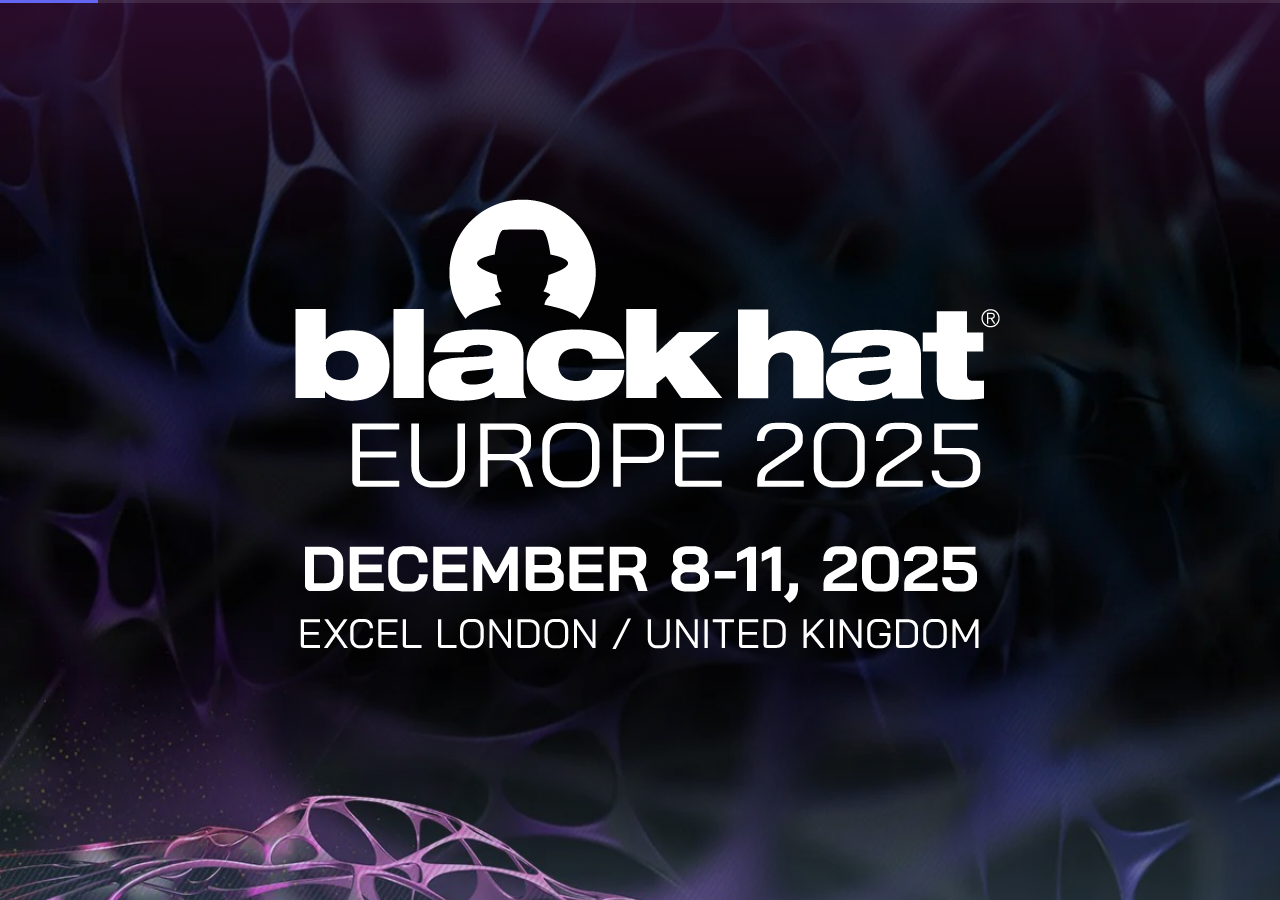
<file: presentation_blackhat_eu_dec_2025__slides/v0/v0.1/v0.1.0/index.html>
<!DOCTYPE html>
<html lang="en">
<head>
    <meta charset="UTF-8">
    <meta name="viewport" content="width=device-width, initial-scale=1.0">
    <title>Black Hat Europe 2025</title>
    
    <!-- Base Styles -->
    <link rel="stylesheet" href="css/common.css">
    <link rel="stylesheet" href="components/slide-deck/slide-deck.css">
    <link rel="stylesheet" href="components/slide-page/slide-page.css">
    
    <!-- BlackHat Theme -->
    <link rel="stylesheet" href="css/theme-blackhat.css">
    
    <style>
        /* Ensure proper sizing for presentation mode */
        html, body {
            margin: 0;
            padding: 0;
            height: 100%;
            overflow: hidden;
            background: #000;
        }
        
        slide-deck {
            display: block;
            width: 100%;
            height: 100%;
        }
    </style>
</head>
<body>
        <slide-deck data-src="decks/blackhat-template.json"></slide-deck>
<!--    <slide-deck data-src="decks/blackhat-eu-2025-slides.json"></slide-deck>-->
    
    <!-- Web Components -->
    <script src="components/slide-page/slide-page.js"></script>
    <script src="components/slide-deck/slide-deck.js"></script>
</body>
</html>
</file>
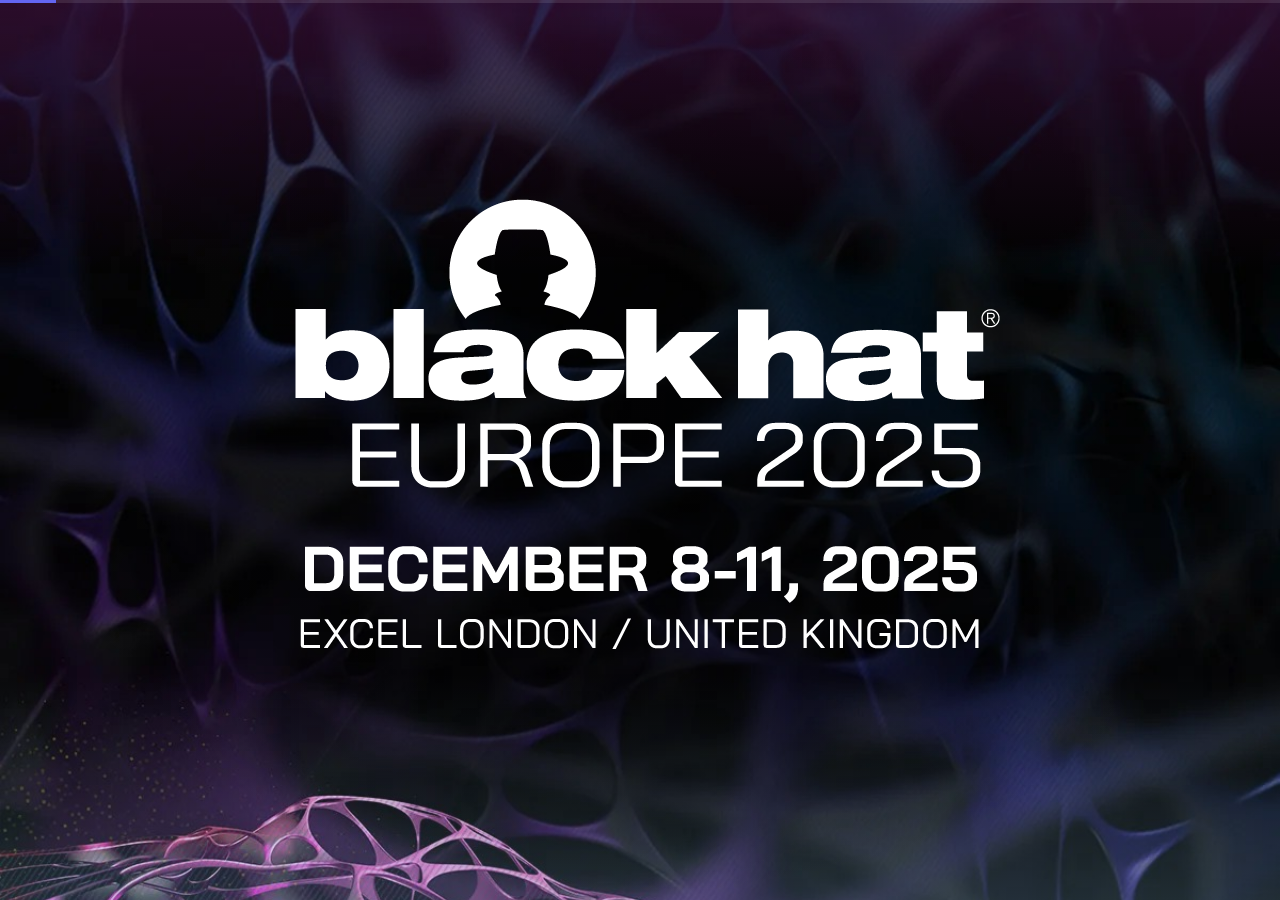
<file: presentation_blackhat_eu_dec_2025__slides/v0/v0.1/v0.1.2/index.html>
<!DOCTYPE html>
<html lang="en">
<head>
    <meta charset="UTF-8">
    <meta name="viewport" content="width=device-width, initial-scale=1.0">
    <title>Slide Deck - v0.1.2</title>

    <!-- ═══════════════════════════════════════════════════════════════════════
         v0.1.2 - IFD Link Chain
         Base: v0.1.0 (complete)
         Override: v0.1.2 print-16x9.css (surgical)
         ═══════════════════════════════════════════════════════════════════════ -->

    <!-- Base styles from v0.1.0 -->
    <link rel="stylesheet" href="../v0.1.0/css/common.css">
    <link rel="stylesheet" href="../v0.1.0/css/theme-blackhat.css">
    <link rel="stylesheet" href="../v0.1.0/components/slide-deck/slide-deck.css">
    <link rel="stylesheet" href="../v0.1.0/components/slide-page/slide-page.css">

    <!-- v0.1.2 Surgical Override: 16:9 Print Layout -->
    <link rel="stylesheet" href="css/print-16x9.css">
</head>
<body>
    <!--
        Usage: Set data-src to your deck JSON file
        The path is relative to this HTML file
    -->
    <slide-deck
        class="theme-blackhat"
        data-src="../v0.1.1/decks/blackhat-eu-2025-slides.json">
    </slide-deck>

    <!-- Base components from v0.1.0 -->
    <script src="../v0.1.0/components/slide-page/slide-page.js"></script>
    <script src="../v0.1.0/components/slide-deck/slide-deck.js"></script>
</body>
</html>
</file>
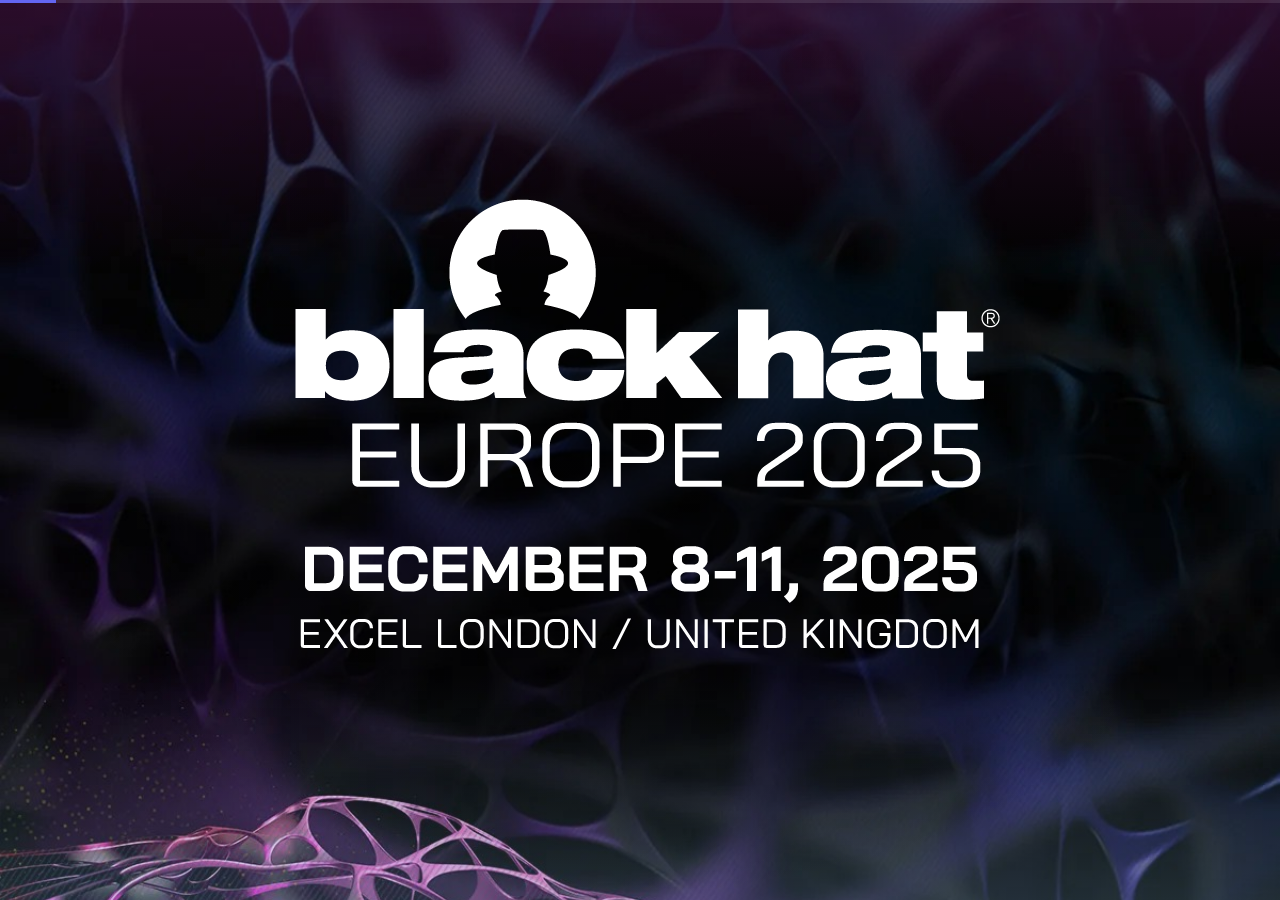
<file: presentation_blackhat_eu_dec_2025__slides/v0/v0.1/v0.1.3/index.html>
<!DOCTYPE html>
<html lang="en">
<head>
    <meta charset="UTF-8">
    <meta name="viewport" content="width=device-width, initial-scale=1.0">
    <title>Slide Deck - v0.1.3</title>

    <!-- ═══════════════════════════════════════════════════════════════════════
         v0.1.3 - IFD Link Chain

         Base:     v0.1.0 (complete components and styles)
         Override: v0.1.2 print-16x9.css (16:9 print layout)
         Override: v0.1.3 slide-layout-fix.css (improved positioning)
         Override: v0.1.3 content-density.js (auto font scaling)
         ═══════════════════════════════════════════════════════════════════════ -->

    <!-- Base styles from v0.1.0 -->
    <link rel="stylesheet" href="../v0.1.0/css/common.css">
    <link rel="stylesheet" href="../v0.1.0/css/theme-blackhat.css">
    <link rel="stylesheet" href="../v0.1.0/components/slide-deck/slide-deck.css">
    <link rel="stylesheet" href="../v0.1.0/components/slide-page/slide-page.css">

    <!-- v0.1.2 Override: 16:9 Print Layout -->
    <link rel="stylesheet" href="../v0.1.2/css/print-16x9.css">

    <!-- v0.1.3 Override: Improved Slide Layout -->
    <link rel="stylesheet" href="css/slide-layout-fix.css">
</head>
<body>
    <slide-deck
        class="theme-blackhat"
        data-src="../v0.1.1/decks/blackhat-eu-2025-slides.json">
    </slide-deck>

    <!-- Base components from v0.1.0 -->
    <script src="../v0.1.0/components/slide-page/slide-page.js"></script>
    <script src="../v0.1.0/components/slide-deck/slide-deck.js"></script>

    <!-- v0.1.3 Override: Content Density Detection (must load after slide-page.js) -->
    <script src="js/content-density.js"></script>
</body>
</html>
</file>
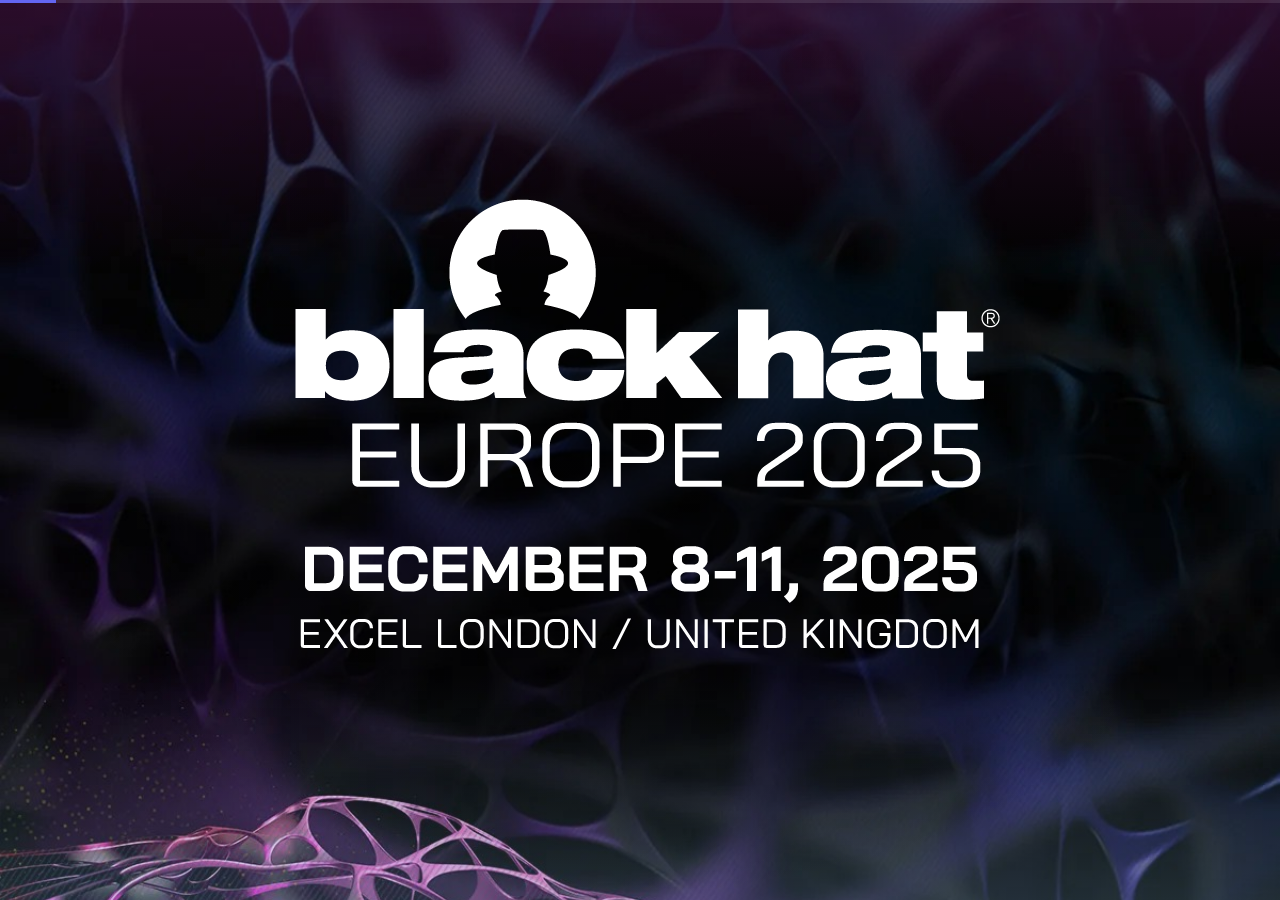
<file: presentation_blackhat_eu_dec_2025__slides/v0/v0.1/v0.1.4/index.html>
<!DOCTYPE html>
<html lang="en">
<head>
    <meta charset="UTF-8">
    <meta name="viewport" content="width=device-width, initial-scale=1.0">
    <title>Slide Deck - v0.1.4</title>
    
    <!-- ═══════════════════════════════════════════════════════════════════════
         v0.1.4 - IFD Link Chain
         
         Base:     v0.1.0 (complete components and styles)
         Override: v0.1.2 print-16x9.css (16:9 print layout)
         Override: v0.1.3 slide-layout-fix.css (title positioning, grid layout)
         Override: v0.1.4 content-spacing.css (vertical distribution)
         Override: v0.1.4 content-density.js (improved detection)
         ═══════════════════════════════════════════════════════════════════════ -->
    
    <!-- Base styles from v0.1.0 -->
    <link rel="stylesheet" href="../v0.1.0/css/common.css">
    <link rel="stylesheet" href="../v0.1.0/css/theme-blackhat.css">
    <link rel="stylesheet" href="../v0.1.0/components/slide-deck/slide-deck.css">
    <link rel="stylesheet" href="../v0.1.0/components/slide-page/slide-page.css">
    
    <!-- v0.1.2 Override: 16:9 Print Layout -->
    <link rel="stylesheet" href="../v0.1.2/css/print-16x9.css">
    
    <!-- v0.1.3 Override: Title positioning and grid layout -->
    <link rel="stylesheet" href="../v0.1.3/css/slide-layout-fix.css">
    
    <!-- v0.1.4 Override: Content vertical distribution -->
    <link rel="stylesheet" href="css/content-spacing.css">
</head>
<body>
    <slide-deck 
        class="theme-blackhat" 
        data-src="../v0.1.1/decks/blackhat-eu-2025-slides.json">
    </slide-deck>

    <!-- Base components from v0.1.0 -->
    <script src="../v0.1.0/components/slide-page/slide-page.js"></script>
    <script src="../v0.1.0/components/slide-deck/slide-deck.js"></script>
    
    <!-- v0.1.4 Override: Improved density detection (replaces v0.1.3 version) -->
    <script src="js/content-density.js"></script>
</body>
</html>
</file>
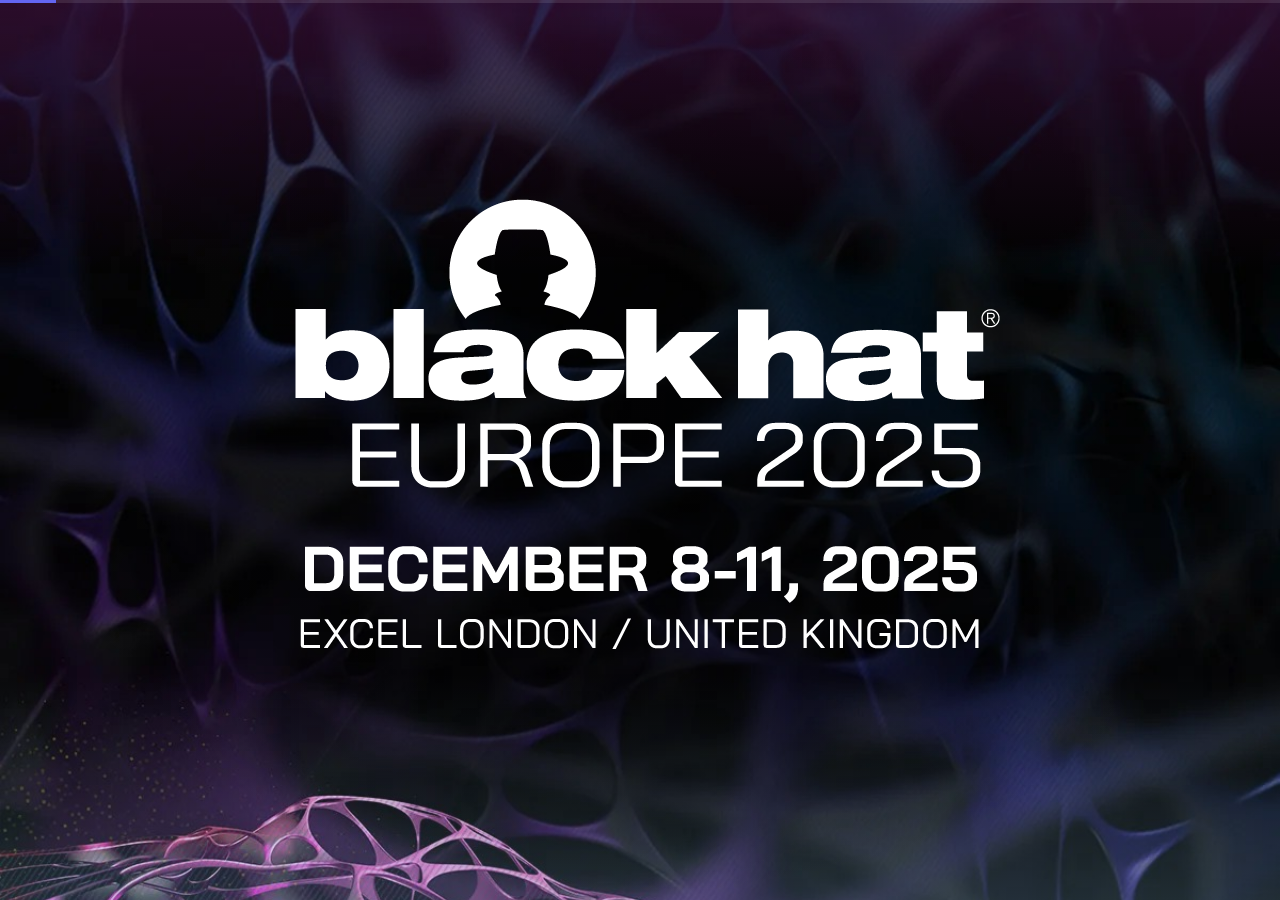
<file: presentation_blackhat_eu_dec_2025__slides/v0/v0.1/v0.1.5/index.html>
<!DOCTYPE html>
<html lang="en">
<head>
    <meta charset="UTF-8">
    <meta name="viewport" content="width=device-width, initial-scale=1.0">
    <title>Slide Deck - v0.1.5</title>
    
    <!-- ═══════════════════════════════════════════════════════════════════════
         v0.1.5 - IFD Link Chain
         
         Base:     v0.1.0 (complete components and styles)
         Override: v0.1.2 print-16x9.css (16:9 print layout)
         Override: v0.1.3 slide-layout-fix.css (title positioning, grid layout)
         Override: v0.1.4 content-spacing.css (vertical distribution)
         Override: v0.1.5 title-alignment.css (align title with bullets)
         Override: v0.1.4 content-density.js (density detection)
         ═══════════════════════════════════════════════════════════════════════ -->
    
    <!-- Base styles from v0.1.0 -->
    <link rel="stylesheet" href="../v0.1.0/css/common.css">
    <link rel="stylesheet" href="../v0.1.0/css/theme-blackhat.css">
    <link rel="stylesheet" href="../v0.1.0/components/slide-deck/slide-deck.css">
    <link rel="stylesheet" href="../v0.1.0/components/slide-page/slide-page.css">
    
    <!-- v0.1.2 Override: 16:9 Print Layout -->
    <link rel="stylesheet" href="../v0.1.2/css/print-16x9.css">
    
    <!-- v0.1.3 Override: Title positioning and grid layout -->
    <link rel="stylesheet" href="../v0.1.3/css/slide-layout-fix.css">
    
    <!-- v0.1.4 Override: Content vertical distribution -->
    <link rel="stylesheet" href="../v0.1.4/css/content-spacing.css">
    
    <!-- v0.1.5 Override: Title aligned with bullet text -->
    <link rel="stylesheet" href="css/title-alignment.css">
</head>
<body>
    <slide-deck 
        class="theme-blackhat" 
        data-src="../v0.1.1/decks/blackhat-eu-2025-slides.json">
    </slide-deck>

    <!-- Base components from v0.1.0 -->
    <script src="../v0.1.0/components/slide-page/slide-page.js"></script>
    <script src="../v0.1.0/components/slide-deck/slide-deck.js"></script>
    
    <!-- v0.1.4 Override: Density detection -->
    <script src="../v0.1.4/js/content-density.js"></script>
</body>
</html>
</file>
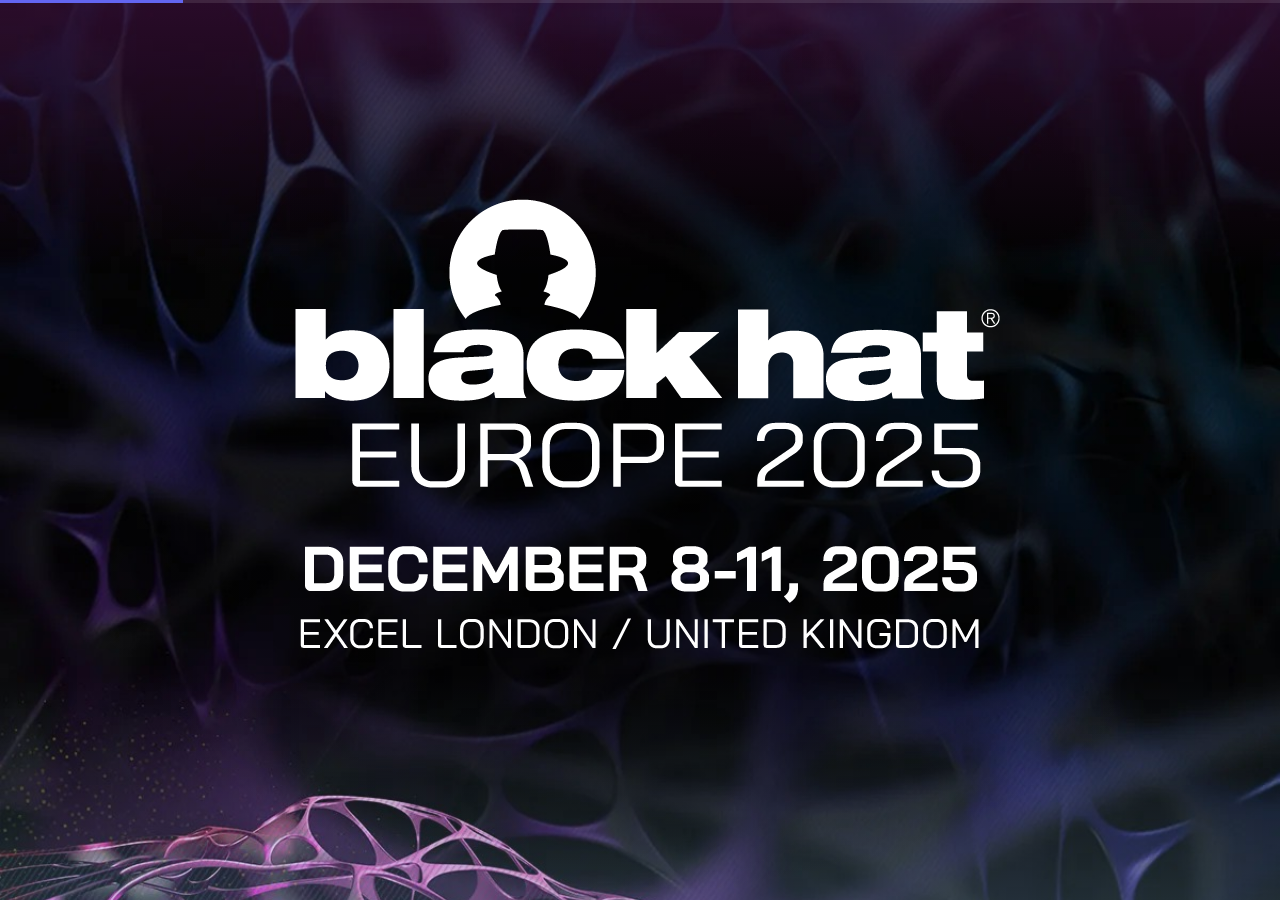
<file: presentation_blackhat_eu_dec_2025__slides/v0/v0.1/v0.1.6/index.html>
<!DOCTYPE html>
<html lang="en">
<head>
    <meta charset="UTF-8">
    <meta name="viewport" content="width=device-width, initial-scale=1.0">
    <title>Black Hat EU 2025 - AI vs AI (v0.1.6)</title>
    
    <!-- ═══════════════════════════════════════════════════════════════════════════
         v0.1.0 Base Styles
         ═══════════════════════════════════════════════════════════════════════════ -->
    <link rel="stylesheet" href="../v0.1.0/css/common.css">
    <link rel="stylesheet" href="../v0.1.0/css/theme-blackhat.css">
    <link rel="stylesheet" href="../v0.1.0/components/slide-deck/slide-deck.css">
    <link rel="stylesheet" href="../v0.1.0/components/slide-page/slide-page.css">
    
    <!-- ═══════════════════════════════════════════════════════════════════════════
         Surgical Overrides (v0.1.2 - v0.1.5)
         ═══════════════════════════════════════════════════════════════════════════ -->
    <link rel="stylesheet" href="../v0.1.2/css/print-16x9.css">
    <link rel="stylesheet" href="../v0.1.3/css/slide-layout-fix.css">
    <link rel="stylesheet" href="../v0.1.4/css/content-spacing.css">
    <link rel="stylesheet" href="../v0.1.5/css/title-alignment.css">
    
    <!-- ═══════════════════════════════════════════════════════════════════════════
         v0.1.6 New Layout: Incident Cards
         ═══════════════════════════════════════════════════════════════════════════ -->
    <link rel="stylesheet" href="layouts/incident-cards/incident-cards.css">
    
    <style>
        /* Page setup */
        html, body {
            margin: 0;
            padding: 0;
            height: 100%;
            overflow: hidden;
        }
    </style>
</head>
<body>
    <slide-deck
        class="theme-blackhat"
        data-src="./decks/layout-demo.json">
    </slide-deck>

    
    <!-- ═══════════════════════════════════════════════════════════════════════════
         v0.1.0 Base Components
         ═══════════════════════════════════════════════════════════════════════════ -->
    <script src="../v0.1.0/components/slide-page/slide-page.js"></script>
    <script src="../v0.1.0/components/slide-deck/slide-deck.js"></script>
    
    <!-- ═══════════════════════════════════════════════════════════════════════════
         Surgical JS Overrides
         ═══════════════════════════════════════════════════════════════════════════ -->
    <script src="../v0.1.4/js/content-density.js"></script>
    
    <!-- ═══════════════════════════════════════════════════════════════════════════
         v0.1.6 New Layout Registration
         Must load AFTER slide-page.js so prototype exists
         ═══════════════════════════════════════════════════════════════════════════ -->
    <script src="layouts/incident-cards/incident-cards.js"></script>
</body>
</html>
</file>
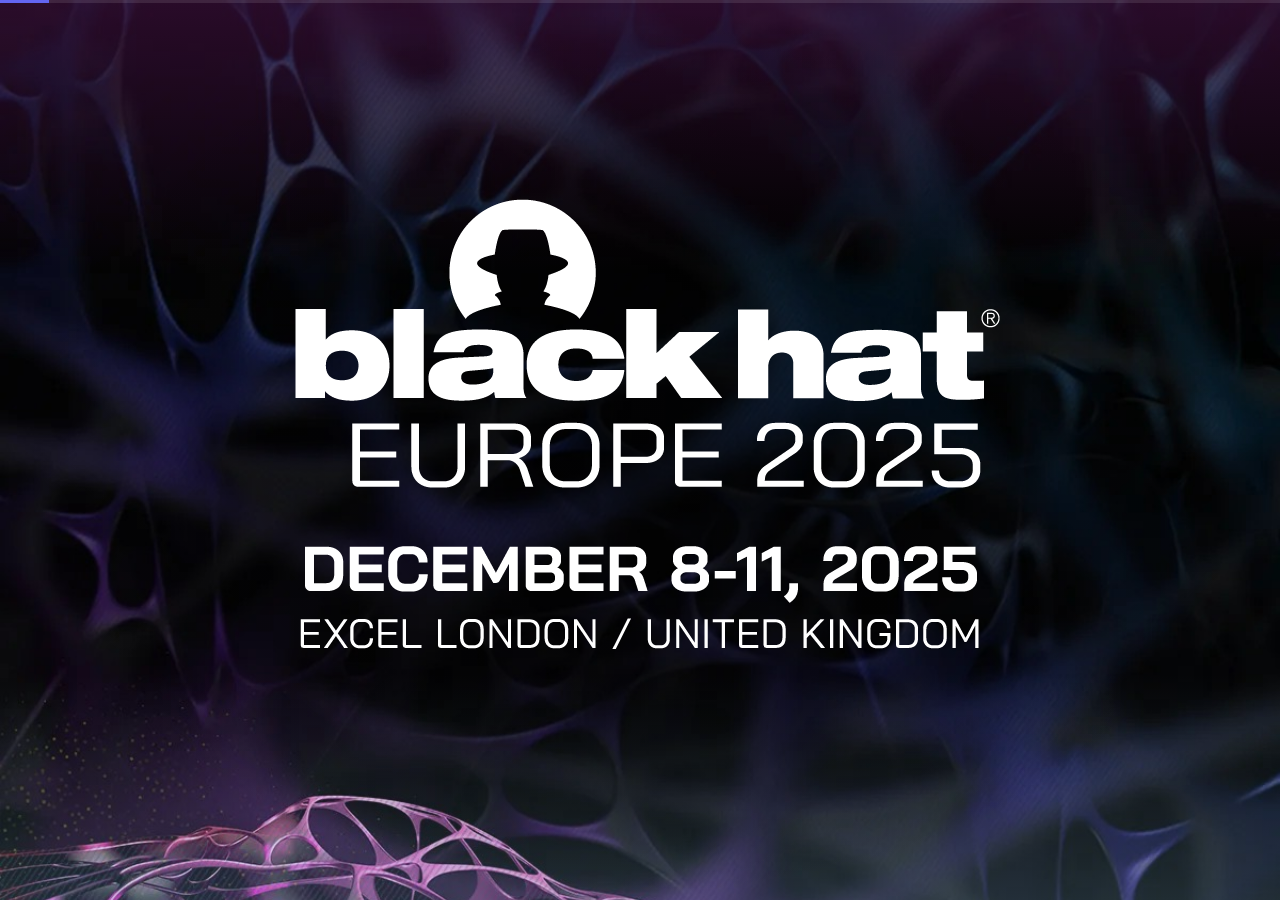
<file: presentation_blackhat_eu_dec_2025__slides/v0/v0.1/v0.1.7/index.html>
<!DOCTYPE html>
<html lang="en">
<head>
    <meta charset="UTF-8">
    <meta name="viewport" content="width=device-width, initial-scale=1.0">
    <title>Black Hat EU 2025 - AI vs AI (v0.1.7)</title>

    <!-- ═══════════════════════════════════════════════════════════════════════════
         v0.1.0 Base Styles
         ═══════════════════════════════════════════════════════════════════════════ -->
    <link rel="stylesheet" href="../v0.1.0/css/common.css">
    <link rel="stylesheet" href="../v0.1.0/css/theme-blackhat.css">
    <link rel="stylesheet" href="../v0.1.0/components/slide-deck/slide-deck.css">
    <link rel="stylesheet" href="../v0.1.0/components/slide-page/slide-page.css">

    <!-- ═══════════════════════════════════════════════════════════════════════════
         Surgical CSS Overrides (v0.1.2 - v0.1.5)
         ═══════════════════════════════════════════════════════════════════════════ -->
    <link rel="stylesheet" href="../v0.1.2/css/print-16x9.css">
    <link rel="stylesheet" href="../v0.1.3/css/slide-layout-fix.css">
    <link rel="stylesheet" href="../v0.1.4/css/content-spacing.css">
    <link rel="stylesheet" href="../v0.1.5/css/title-alignment.css">

    <!-- ═══════════════════════════════════════════════════════════════════════════
         v0.1.6 Layout: Incident Cards
         ═══════════════════════════════════════════════════════════════════════════ -->
    <link rel="stylesheet" href="../v0.1.6/layouts/incident-cards/incident-cards.css">

    <style>
        /* Page setup */
        html, body {
            margin: 0;
            padding: 0;
            height: 100%;
            overflow: hidden;
        }
    </style>
</head>
<body>

    <slide-deck
        class="theme-blackhat"
        data-src="./decks/blackhat-eu-2025.json">
    </slide-deck>

    <!-- ═══════════════════════════════════════════════════════════════════════════
         v0.1.0 Base Components
         ═══════════════════════════════════════════════════════════════════════════ -->
    <script src="../v0.1.0/components/slide-page/slide-page.js"></script>
    <script src="../v0.1.0/components/slide-deck/slide-deck.js"></script>

    <!-- ═══════════════════════════════════════════════════════════════════════════
         Surgical JS Overrides
         ═══════════════════════════════════════════════════════════════════════════ -->
    <script src="../v0.1.4/js/content-density.js"></script>

    <!-- ═══════════════════════════════════════════════════════════════════════════
         v0.1.6 Layout Registration
         ═══════════════════════════════════════════════════════════════════════════ -->
    <script src="../v0.1.6/layouts/incident-cards/incident-cards.js"></script>
</body>
</html>
</file>
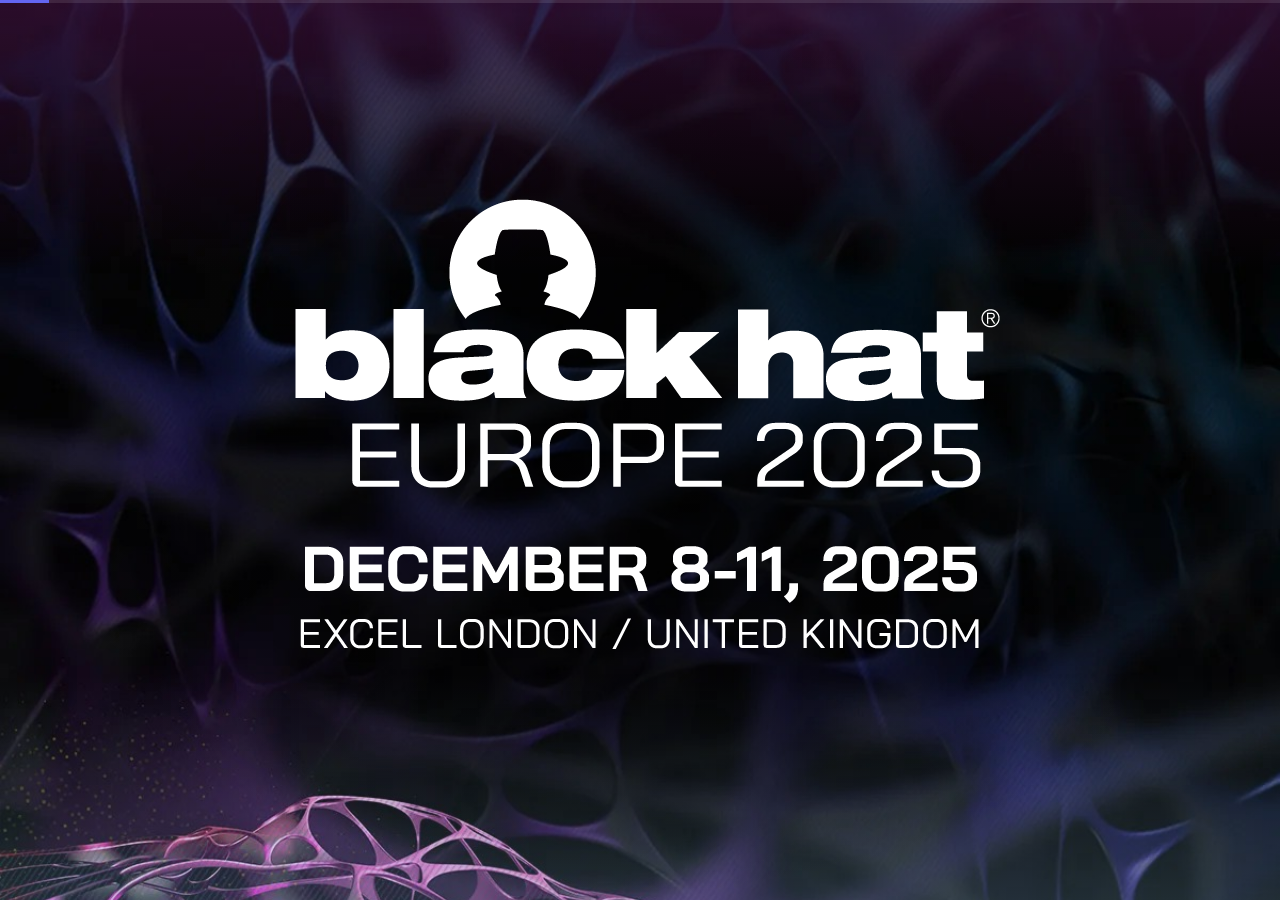
<file: presentation_blackhat_eu_dec_2025__slides/v0/v0.1/v0.1.8/index.html>
<!DOCTYPE html>
<html lang="en">
<head>
    <meta charset="UTF-8">
    <meta name="viewport" content="width=device-width, initial-scale=1.0">
    <title>Black Hat EU 2025 - AI vs AI (v0.1.8)</title>

    <!-- ═══════════════════════════════════════════════════════════════════════════
         v0.1.0 Base Styles
         ═══════════════════════════════════════════════════════════════════════════ -->
    <link rel="stylesheet" href="../v0.1.0/css/common.css">
    <link rel="stylesheet" href="../v0.1.0/css/theme-blackhat.css">
    <link rel="stylesheet" href="../v0.1.0/components/slide-deck/slide-deck.css">
    <link rel="stylesheet" href="../v0.1.0/components/slide-page/slide-page.css">

    <!-- ═══════════════════════════════════════════════════════════════════════════
         Surgical CSS Overrides (v0.1.2 - v0.1.5)
         ═══════════════════════════════════════════════════════════════════════════ -->
    <link rel="stylesheet" href="../v0.1.2/css/print-16x9.css">
    <link rel="stylesheet" href="../v0.1.3/css/slide-layout-fix.css">
    <link rel="stylesheet" href="../v0.1.4/css/content-spacing.css">
    <link rel="stylesheet" href="../v0.1.5/css/title-alignment.css">

    <!-- ═══════════════════════════════════════════════════════════════════════════
         Custom Layouts
         ═══════════════════════════════════════════════════════════════════════════ -->
    <link rel="stylesheet" href="../v0.1.6/layouts/incident-cards/incident-cards.css">
    <link rel="stylesheet" href="layouts/versus/versus.css">

    <style>
        /* Page setup */
        html, body {
            margin: 0;
            padding: 0;
            height: 100%;
            overflow: hidden;
        }
    </style>
</head>
<body>
    <slide-deck
        class="theme-blackhat"
        data-src="./decks/blackhat-eu-2025.json">
    </slide-deck>

    <!-- ═══════════════════════════════════════════════════════════════════════════
         v0.1.0 Base Components
         ═══════════════════════════════════════════════════════════════════════════ -->
    <script src="../v0.1.0/components/slide-page/slide-page.js"></script>
    <script src="../v0.1.0/components/slide-deck/slide-deck.js"></script>

    <!-- ═══════════════════════════════════════════════════════════════════════════
         Surgical JS Overrides
         ═══════════════════════════════════════════════════════════════════════════ -->
    <script src="../v0.1.4/js/content-density.js"></script>

    <!-- ═══════════════════════════════════════════════════════════════════════════
         Custom Layout Registration (must load AFTER slide-page.js)
         ═══════════════════════════════════════════════════════════════════════════ -->
    <script src="../v0.1.6/layouts/incident-cards/incident-cards.js"></script>
    <script src="layouts/versus/versus.js"></script>
</body>
</html>
</file>
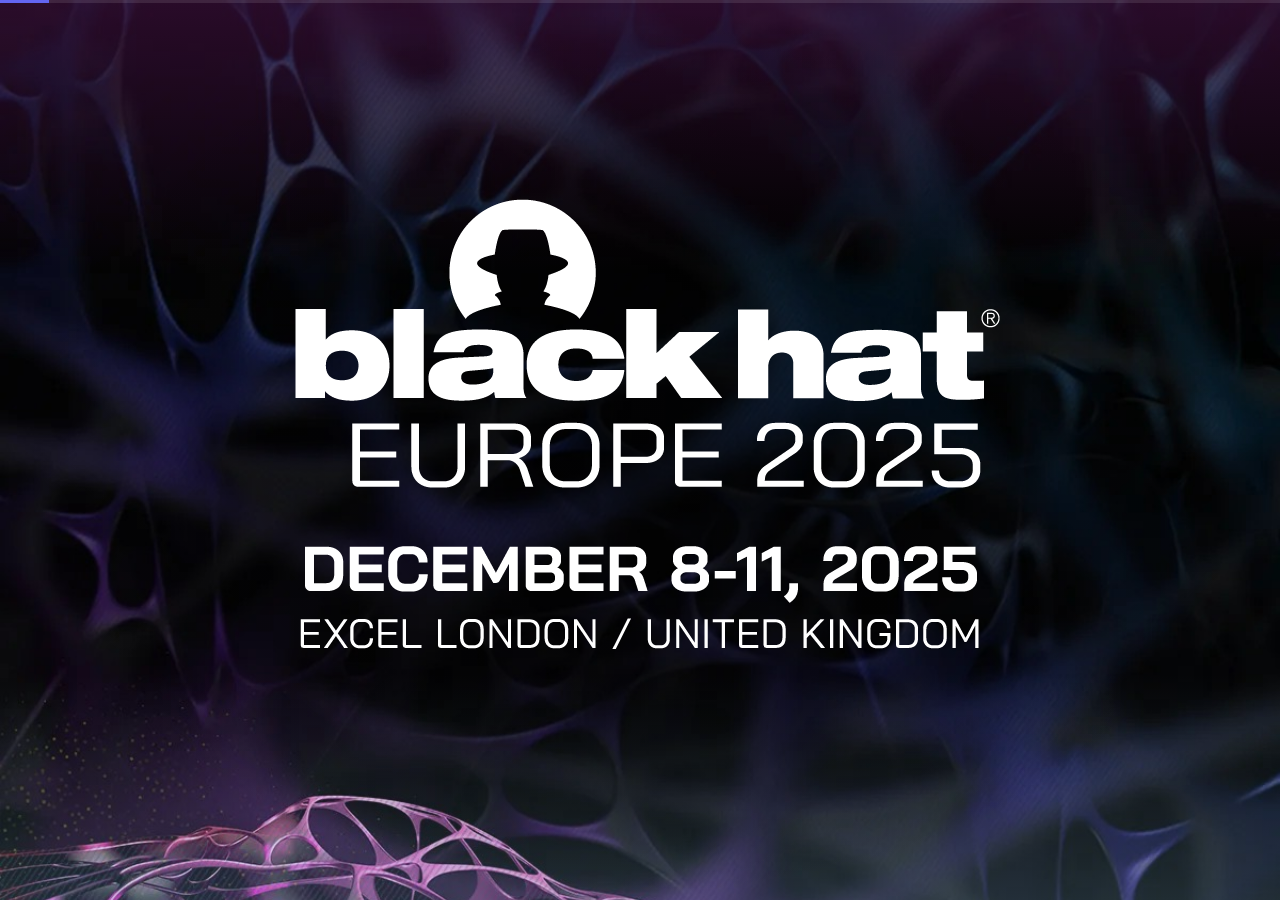
<file: presentation_blackhat_eu_dec_2025__slides/v0/v0.1/v0.1.9/index.html>
<!DOCTYPE html>
<html lang="en">
<head>
    <meta charset="UTF-8">
    <meta name="viewport" content="width=device-width, initial-scale=1.0">
    <title>Black Hat EU 2025 - AI vs AI (v0.1.9)</title>

    <!-- ═══════════════════════════════════════════════════════════════════════════
         v0.1.0 Base Styles
         ═══════════════════════════════════════════════════════════════════════════ -->
    <link rel="stylesheet" href="../v0.1.0/css/common.css">
    <link rel="stylesheet" href="../v0.1.0/css/theme-blackhat.css">
    <link rel="stylesheet" href="../v0.1.0/components/slide-deck/slide-deck.css">
    <link rel="stylesheet" href="../v0.1.0/components/slide-page/slide-page.css">

    <!-- ═══════════════════════════════════════════════════════════════════════════
         Surgical CSS Overrides (v0.1.2 - v0.1.5)
         ═══════════════════════════════════════════════════════════════════════════ -->
    <link rel="stylesheet" href="../v0.1.2/css/print-16x9.css">
    <link rel="stylesheet" href="../v0.1.3/css/slide-layout-fix.css">
    <link rel="stylesheet" href="../v0.1.4/css/content-spacing.css">
    <link rel="stylesheet" href="../v0.1.5/css/title-alignment.css">

    <!-- ═══════════════════════════════════════════════════════════════════════════
         Custom Layouts
         ═══════════════════════════════════════════════════════════════════════════ -->
    <link rel="stylesheet" href="../v0.1.6/layouts/incident-cards/incident-cards.css">
    <link rel="stylesheet" href="../v0.1.8/layouts/versus/versus.css">
    <link rel="stylesheet" href="layouts/topic-cards/topic-cards.css">

    <style>
        /* Page setup */
        html, body {
            margin: 0;
            padding: 0;
            height: 100%;
            overflow: hidden;
        }
    </style>
</head>
<body>
    <slide-deck
        class="theme-blackhat"
        data-src="./decks/blackhat-eu-2025.json">
    </slide-deck>

    <!-- ═══════════════════════════════════════════════════════════════════════════
         v0.1.0 Base Components
         ═══════════════════════════════════════════════════════════════════════════ -->
    <script src="../v0.1.0/components/slide-page/slide-page.js"></script>
    <script src="../v0.1.0/components/slide-deck/slide-deck.js"></script>

    <!-- ═══════════════════════════════════════════════════════════════════════════
         Surgical JS Overrides
         ═══════════════════════════════════════════════════════════════════════════ -->
    <script src="../v0.1.4/js/content-density.js"></script>

    <!-- ═══════════════════════════════════════════════════════════════════════════
         Custom Layout Registration (must load AFTER slide-page.js)
         ═══════════════════════════════════════════════════════════════════════════ -->
    <script src="../v0.1.6/layouts/incident-cards/incident-cards.js"></script>
    <script src="../v0.1.8/layouts/versus/versus.js"></script>
    <script src="layouts/topic-cards/topic-cards.js"></script>
</body>
</html>
</file>
<file: presentation_blackhat_eu_dec_2025__slides/v0/v0.1/v0.1.0/css/common.css>
/* ═══════════════════════════════════════════════════════════════════════════════
   Slide Deck - Common Styles & Design Tokens
   v0.1.0 - Core MVP
   
   Design System: "Refined Minimal"
   - Clean, professional presentation aesthetic
   - High contrast for readability
   - Elegant typography
   - Support for print/PDF output
   ═══════════════════════════════════════════════════════════════════════════════ */

/* ═══════════════════════════════════════════════════════════════════════════════
   Fonts
   Using system fonts for v0.1.0 - can upgrade in later versions
   ═══════════════════════════════════════════════════════════════════════════════ */

@import url('https://fonts.googleapis.com/css2?family=DM+Sans:ital,opsz,wght@0,9..40,400;0,9..40,500;0,9..40,600;0,9..40,700;1,9..40,400&family=DM+Serif+Display&family=JetBrains+Mono:wght@400;500&display=swap');

/* ═══════════════════════════════════════════════════════════════════════════════
   CSS Custom Properties (Design Tokens)
   ═══════════════════════════════════════════════════════════════════════════════ */

:root {
    /* ─────────────────────────────────────────────────────────────────────────
       Typography
       ───────────────────────────────────────────────────────────────────────── */
    --font-display: 'DM Serif Display', Georgia, serif;
    --font-body: 'DM Sans', -apple-system, BlinkMacSystemFont, sans-serif;
    --font-mono: 'JetBrains Mono', 'Fira Code', monospace;

    /* ─────────────────────────────────────────────────────────────────────────
       Colors - Dark Theme (Default)
       ───────────────────────────────────────────────────────────────────────── */
    --color-bg: #0f0f1a;
    --color-surface: #1a1a2e;
    --color-text: #f5f5f7;
    --color-text-muted: #8888a0;
    --color-accent: #6366f1;
    --color-accent-hover: #818cf8;
    --color-success: #22c55e;
    --color-warning: #f59e0b;
    --color-error: #ef4444;

    /* ─────────────────────────────────────────────────────────────────────────
       Deck & Slide Colors
       ───────────────────────────────────────────────────────────────────────── */
    --deck-bg: var(--color-bg);
    --slide-bg: var(--color-surface);
    --slide-text: var(--color-text);
    --slide-heading-color: var(--color-text);
    --slide-subtitle-color: var(--color-text-muted);

    /* ─────────────────────────────────────────────────────────────────────────
       Spacing
       ───────────────────────────────────────────────────────────────────────── */
    --spacing-xs: 4px;
    --spacing-sm: 8px;
    --spacing-md: 16px;
    --spacing-lg: 24px;
    --spacing-xl: 40px;
    --spacing-2xl: 60px;

    /* ─────────────────────────────────────────────────────────────────────────
       Slide Layout
       ───────────────────────────────────────────────────────────────────────── */
    --slide-padding: 60px;
    --slide-content-width: 900px;
    --slide-column-gap: 40px;

    /* ─────────────────────────────────────────────────────────────────────────
       Effects
       ───────────────────────────────────────────────────────────────────────── */
    --radius-sm: 4px;
    --radius-md: 8px;
    --radius-lg: 16px;
    --radius-full: 9999px;

    --shadow-sm: 0 1px 3px rgba(0, 0, 0, 0.2);
    --shadow-md: 0 4px 12px rgba(0, 0, 0, 0.25);
    --shadow-lg: 0 10px 40px rgba(0, 0, 0, 0.3);

    --transition-fast: 150ms ease;
    --transition-normal: 250ms ease;
    --transition-slow: 400ms ease;
}

/* ═══════════════════════════════════════════════════════════════════════════════
   Light Theme Override
   Apply with: <slide-deck class="theme-light">
   ═══════════════════════════════════════════════════════════════════════════════ */

.theme-light {
    --color-bg: #f5f5f7;
    --color-surface: #ffffff;
    --color-text: #1a1a2e;
    --color-text-muted: #666680;
    --color-accent: #4f46e5;
    
    --deck-bg: var(--color-bg);
    --slide-bg: var(--color-surface);
    --slide-text: var(--color-text);
}

/* ═══════════════════════════════════════════════════════════════════════════════
   Base Reset & Defaults
   ═══════════════════════════════════════════════════════════════════════════════ */

*, *::before, *::after {
    box-sizing: border-box;
}

html, body {
    margin: 0;
    padding: 0;
    width: 100%;
    height: 100%;
    font-family: var(--font-body);
    font-size: 16px;
    line-height: 1.6;
    color: var(--color-text);
    background: var(--color-bg);
    -webkit-font-smoothing: antialiased;
    -moz-osx-font-smoothing: grayscale;
}

/* ═══════════════════════════════════════════════════════════════════════════════
   Focus Styles
   ═══════════════════════════════════════════════════════════════════════════════ */

:focus-visible {
    outline: 2px solid var(--color-accent);
    outline-offset: 2px;
}

/* ═══════════════════════════════════════════════════════════════════════════════
   Selection
   ═══════════════════════════════════════════════════════════════════════════════ */

::selection {
    background: var(--color-accent);
    color: white;
}

/* ═══════════════════════════════════════════════════════════════════════════════
   Scrollbar (Webkit)
   ═══════════════════════════════════════════════════════════════════════════════ */

::-webkit-scrollbar {
    width: 8px;
    height: 8px;
}

::-webkit-scrollbar-track {
    background: transparent;
}

::-webkit-scrollbar-thumb {
    background: rgba(255, 255, 255, 0.2);
    border-radius: 4px;
}

::-webkit-scrollbar-thumb:hover {
    background: rgba(255, 255, 255, 0.3);
}

/* ═══════════════════════════════════════════════════════════════════════════════
   Print Styles - Global
   ═══════════════════════════════════════════════════════════════════════════════ */

@media print {
    @page {
        size: landscape;
        margin: 0;
    }

    html, body {
        background: white;
        color: black;
        height: auto !important;
        overflow: visible !important;
    }

    .page-break {
        page-break-before: always;
        break-before: always;
    }

    .no-print {
        display: none !important;
    }
}
</file>
<file: presentation_blackhat_eu_dec_2025__slides/v0/v0.1/v0.1.0/components/slide-deck/slide-deck.css>
/* ═══════════════════════════════════════════════════════════════════════════════
   Slide Deck - Slide Deck Container Styles
   v0.1.0 - Core MVP
   ═══════════════════════════════════════════════════════════════════════════════ */

slide-deck {
    display: block;
    width: 100%;
    height: 100vh;
    overflow: hidden;
    background: var(--deck-bg, #0f0f1a);
}

.deck-container {
    position: relative;
    width: 100%;
    height: 100%;
    display: flex;
    flex-direction: column;
}

/* ═══════════════════════════════════════════════════════════════════════════════
   Slides Viewport
   ═══════════════════════════════════════════════════════════════════════════════ */

.slides-viewport {
    flex: 1;
    position: relative;
    overflow: hidden;
}

.slides-wrapper {
    position: absolute;
    top: 0;
    left: 0;
    width: 100%;
    height: 100%;
}

/* ═══════════════════════════════════════════════════════════════════════════════
   Navigation Controls
   ═══════════════════════════════════════════════════════════════════════════════ */

.deck-controls {
    position: absolute;
    bottom: 20px;
    left: 50%;
    transform: translateX(-50%);
    display: flex;
    align-items: center;
    gap: 16px;
    padding: 8px 16px;
    background: rgba(0, 0, 0, 0.6);
    backdrop-filter: blur(10px);
    border-radius: 30px;
    z-index: 100;
    opacity: 0;
    transition: opacity 0.3s ease;
}

slide-deck:hover .deck-controls,
slide-deck:focus-within .deck-controls {
    opacity: 1;
}

.control-btn {
    width: 40px;
    height: 40px;
    border: none;
    background: transparent;
    color: rgba(255, 255, 255, 0.9);
    font-size: 24px;
    font-weight: 300;
    cursor: pointer;
    border-radius: 50%;
    transition: all 0.2s ease;
    display: flex;
    align-items: center;
    justify-content: center;
}

.control-btn:hover {
    background: rgba(255, 255, 255, 0.15);
    color: white;
}

.control-btn:active {
    transform: scale(0.95);
}

.control-btn:focus {
    outline: 2px solid var(--color-accent, #6366f1);
    outline-offset: 2px;
}

.slide-counter {
    font-family: var(--font-mono, 'JetBrains Mono', monospace);
    font-size: 14px;
    color: rgba(255, 255, 255, 0.8);
    min-width: 60px;
    text-align: center;
}

.counter-separator {
    opacity: 0.5;
    margin: 0 2px;
}

/* ═══════════════════════════════════════════════════════════════════════════════
   Progress Bar
   ═══════════════════════════════════════════════════════════════════════════════ */

.deck-progress {
    position: absolute;
    top: 0;
    left: 0;
    right: 0;
    height: 3px;
    background: rgba(255, 255, 255, 0.1);
    z-index: 100;
}

.progress-bar {
    height: 100%;
    width: 0;
    background: var(--color-accent, #6366f1);
    transition: width 0.3s ease;
}

/* ═══════════════════════════════════════════════════════════════════════════════
   Loading State
   ═══════════════════════════════════════════════════════════════════════════════ */

.deck-loading {
    display: flex;
    flex-direction: column;
    align-items: center;
    justify-content: center;
    height: 100%;
    color: rgba(255, 255, 255, 0.7);
    font-family: var(--font-body);
}

.loading-spinner {
    width: 40px;
    height: 40px;
    border: 3px solid rgba(255, 255, 255, 0.1);
    border-top-color: var(--color-accent, #6366f1);
    border-radius: 50%;
    animation: spin 1s linear infinite;
    margin-bottom: 16px;
}

@keyframes spin {
    to { transform: rotate(360deg); }
}

/* ═══════════════════════════════════════════════════════════════════════════════
   Error State
   ═══════════════════════════════════════════════════════════════════════════════ */

.deck-error {
    display: flex;
    flex-direction: column;
    align-items: center;
    justify-content: center;
    height: 100%;
    color: rgba(255, 255, 255, 0.8);
    font-family: var(--font-body);
    text-align: center;
    padding: 40px;
}

.error-icon {
    font-size: 48px;
    margin-bottom: 16px;
}

.error-message {
    font-size: 1.25rem;
    font-weight: 600;
    margin: 0 0 8px 0;
}

.error-detail {
    font-size: 0.9rem;
    opacity: 0.7;
    margin: 0 0 24px 0;
    max-width: 400px;
}

.retry-btn {
    padding: 10px 24px;
    background: var(--color-accent, #6366f1);
    color: white;
    border: none;
    border-radius: 6px;
    font-size: 1rem;
    cursor: pointer;
    transition: all 0.2s ease;
}

.retry-btn:hover {
    opacity: 0.9;
    transform: translateY(-1px);
}

/* ═══════════════════════════════════════════════════════════════════════════════
   Fullscreen Mode
   ═══════════════════════════════════════════════════════════════════════════════ */

slide-deck:fullscreen {
    background: #000;
}

slide-deck:fullscreen .deck-controls {
    bottom: 30px;
}

/* ═══════════════════════════════════════════════════════════════════════════════
   Print Styles
   ═══════════════════════════════════════════════════════════════════════════════ */

@media print {
    slide-deck {
        height: auto !important;
        overflow: visible !important;
    }

    .deck-container {
        display: block !important;
        height: auto !important;
    }

    .slides-viewport {
        position: static !important;
        overflow: visible !important;
        height: auto !important;
    }

    .slides-wrapper {
        position: static !important;
        height: auto !important;
        display: block !important;
    }

    .deck-controls,
    .deck-progress,
    .no-print {
        display: none !important;
    }

    .page-break {
        page-break-before: always;
        break-before: always;
    }
}
</file>
<file: presentation_blackhat_eu_dec_2025__slides/v0/v0.1/v0.1.0/components/slide-page/slide-page.css>
/* ═══════════════════════════════════════════════════════════════════════════════
   Slide Deck - Slide Page Styles
   v0.1.0 - Core MVP
   ═══════════════════════════════════════════════════════════════════════════════ */

slide-page {
    display: none;
    position: absolute;
    top: 0;
    left: 0;
    width: 100%;
    height: 100%;
    box-sizing: border-box;
    overflow: hidden;
    background: var(--slide-bg, #ffffff);
    color: var(--slide-text, #1a1a2e);
}

slide-page.active {
    display: flex;
    align-items: center;
    justify-content: center;
}

/* BlackHat theme slides use full area */
.theme-blackhat slide-page.active {
    display: block;
}

.theme-blackhat slide-page .bh-slide {
    width: 100%;
    height: 100%;
}

/* ═══════════════════════════════════════════════════════════════════════════════
   Slide Content Container
   ═══════════════════════════════════════════════════════════════════════════════ */

.slide-content {
    width: 100%;
    max-width: var(--slide-content-width, 900px);
    padding: var(--slide-padding, 60px);
    box-sizing: border-box;
}

.slide-empty {
    text-align: center;
    color: var(--color-text-muted, #888);
    font-style: italic;
}

/* ═══════════════════════════════════════════════════════════════════════════════
   Typography
   ═══════════════════════════════════════════════════════════════════════════════ */

.slide-title {
    font-family: var(--font-display);
    font-size: clamp(2.5rem, 6vw, 4.5rem);
    font-weight: 700;
    line-height: 1.1;
    margin: 0 0 0.5em 0;
    letter-spacing: -0.02em;
    color: var(--slide-heading-color, inherit);
}

.slide-subtitle {
    font-family: var(--font-body);
    font-size: clamp(1.2rem, 2.5vw, 1.8rem);
    font-weight: 400;
    line-height: 1.4;
    margin: 0;
    opacity: 0.8;
    color: var(--slide-subtitle-color, inherit);
}

.slide-heading {
    font-family: var(--font-display);
    font-size: clamp(1.8rem, 4vw, 2.8rem);
    font-weight: 600;
    line-height: 1.2;
    margin: 0 0 0.8em 0;
    color: var(--slide-heading-color, inherit);
}

.section-title {
    font-family: var(--font-display);
    font-size: clamp(2rem, 5vw, 3.5rem);
    font-weight: 600;
    margin: 0 0 0.3em 0;
    color: var(--slide-heading-color, inherit);
}

.section-subtitle {
    font-family: var(--font-body);
    font-size: clamp(1.1rem, 2vw, 1.5rem);
    font-weight: 400;
    margin: 0;
    opacity: 0.7;
}

.slide-body {
    font-family: var(--font-body);
    font-size: clamp(1.1rem, 2vw, 1.4rem);
    line-height: 1.6;
}

.slide-body p {
    margin: 0 0 1em 0;
}

.slide-body p:last-child {
    margin-bottom: 0;
}

/* ═══════════════════════════════════════════════════════════════════════════════
   Layout: Title Slide
   ═══════════════════════════════════════════════════════════════════════════════ */

.layout-title {
    text-align: center;
    display: flex;
    flex-direction: column;
    justify-content: center;
    min-height: 60vh;
}

/* ═══════════════════════════════════════════════════════════════════════════════
   Layout: Section
   ═══════════════════════════════════════════════════════════════════════════════ */

.layout-section {
    text-align: center;
    display: flex;
    flex-direction: column;
    justify-content: center;
    min-height: 50vh;
}

/* ═══════════════════════════════════════════════════════════════════════════════
   Layout: Two Column
   ═══════════════════════════════════════════════════════════════════════════════ */

.layout-two-column .columns {
    display: grid;
    grid-template-columns: 1fr 1fr;
    gap: var(--slide-column-gap, 40px);
    margin-top: 1em;
}

.layout-two-column .column {
    font-family: var(--font-body);
    font-size: clamp(1rem, 1.8vw, 1.25rem);
    line-height: 1.6;
}

/* ═══════════════════════════════════════════════════════════════════════════════
   Layout: Image
   ═══════════════════════════════════════════════════════════════════════════════ */

.layout-image {
    text-align: center;
}

.layout-image .image-container {
    margin-top: 1em;
    display: flex;
    justify-content: center;
    align-items: center;
}

.layout-image img {
    max-width: 100%;
    max-height: 60vh;
    object-fit: contain;
    border-radius: var(--radius-md, 8px);
    box-shadow: var(--shadow-lg, 0 10px 40px rgba(0,0,0,0.15));
}

/* ═══════════════════════════════════════════════════════════════════════════════
   Layout: Bullets
   ═══════════════════════════════════════════════════════════════════════════════ */

.layout-bullets .bullet-list {
    list-style: none;
    padding: 0;
    margin: 0;
}

.layout-bullets .bullet-list li {
    font-family: var(--font-body);
    font-size: clamp(1.1rem, 2vw, 1.5rem);
    line-height: 1.5;
    padding: 0.5em 0 0.5em 1.5em;
    position: relative;
}

.layout-bullets .bullet-list li::before {
    content: '';
    position: absolute;
    left: 0;
    top: 0.9em;
    width: 8px;
    height: 8px;
    background: var(--color-accent, #6366f1);
    border-radius: 50%;
}

/* ═══════════════════════════════════════════════════════════════════════════════
   Layout: Default
   ═══════════════════════════════════════════════════════════════════════════════ */

.layout-default {
    /* Standard content layout */
}

/* ═══════════════════════════════════════════════════════════════════════════════
   Print Styles
   ═══════════════════════════════════════════════════════════════════════════════ */

@media print {
    /* Force ALL slides to display, not just active */
    slide-page {
        display: block !important;
        position: relative !important;
        width: 100% !important;
        height: 100vh !important;
        page-break-inside: avoid;
        break-inside: avoid;
    }

    /* BlackHat theme */
    .theme-blackhat slide-page {
        background: #000 !important;
        color: #fff !important;
    }
}
</file>
<file: presentation_blackhat_eu_dec_2025__slides/v0/v0.1/v0.1.0/css/theme-blackhat.css>
/* ═══════════════════════════════════════════════════════════════════════════════
   Slide Deck - Black Hat Europe 2025 Theme
   v0.1.0 - Pixel-perfect recreation of official template
   
   Brand Colors:
   - Black Hat Magenta: #D81EBF
   - Black Hat Teal: #4B7CAA
   ═══════════════════════════════════════════════════════════════════════════════ */

:root {
    --bh-magenta: #D81EBF;
    --bh-teal: #4B7CAA;
    --bh-dark: #000000;
    --bh-text: #FFFFFF;
    --bh-text-muted: rgba(255, 255, 255, 0.7);
    --bh-gradient-bottom: #0d1b2a;
}

.theme-blackhat slide-deck { --deck-bg: var(--bh-dark); }

.theme-blackhat slide-page {
    font-family: Arial, Helvetica, sans-serif;
    background: var(--bh-dark);
    color: var(--bh-text);
}

.theme-blackhat .bh-slide {
    position: relative;
    width: 100%;
    height: 100%;
    box-sizing: border-box;
}

/* Background with organic shapes */
.theme-blackhat .bh-content-slide,
.theme-blackhat .bh-comparison-slide,
.theme-blackhat .bh-speaker-slide,
.theme-blackhat .bh-speakers-2-slide,
.theme-blackhat .bh-speakers-6-slide,
.theme-blackhat .bh-image-below-slide,
.theme-blackhat .bh-agenda-slide,

.theme-blackhat .bh-section-slide {
    display: flex;
    flex-direction: column;
    align-items: flex-end;
    justify-content: center;
    padding: 60px 80px;
    background:
        url('../assets/blackhat/bg-section-divider.jpg') center center / cover no-repeat;
}

/* Corner Logo */
.theme-blackhat .bh-corner-logo {
    position: absolute;
    bottom: 20px;
    right: 30px;
    width: 100px;
    height: auto;
    z-index: 10;
}

/* Custom backgrounds per slide type */
.theme-blackhat .bh-agenda-slide {
    background: url('../assets/blackhat/bg-agenda.jpg') center center / cover no-repeat;
}

.theme-blackhat .bh-content-slide {
    background: url('../assets/blackhat/bg-content.jpg') center center / cover no-repeat;
}

.theme-blackhat .bh-comparison-slide {
    background: url('../assets/blackhat/bg-content.jpg') center center / cover no-repeat;
}

.theme-blackhat .bh-speaker-slide,
.theme-blackhat .bh-speakers-2-slide,
.theme-blackhat .bh-speakers-6-slide {
    background: url('../assets/blackhat/bg-speaker.jpg') center center / cover no-repeat;
}

.theme-blackhat .bh-image-below-slide {
    background: url('../assets/blackhat/bg-image.jpg') center center / cover no-repeat;
}

.theme-blackhat .bh-image-left .bh-image-side-content {
    background: url('../assets/blackhat/bg-layout-1.jpg') center center / cover no-repeat;
}

.theme-blackhat .bh-image-right .bh-image-side-content {
    background: url('../assets/blackhat/bg-layout-1.jpg') center center / cover no-repeat;
}

.theme-blackhat .bh-image-below .bh-image-side-content {
    background: url('../assets/blackhat/bg-image.jpg') center center / cover no-repeat;
}


/* ═══════════════════════════════════════════════════════════════════════════════
   Cover Slide
   ═══════════════════════════════════════════════════════════════════════════════ */
.theme-blackhat .bh-cover {
    display: flex;
    align-items: center;
    justify-content: center;
    background:
        radial-gradient(ellipse at 50% 50%, rgba(0, 0, 0, 0.6) 0%, transparent 70%),
        linear-gradient(180deg, rgba(80, 20, 80, 0.5) 0%, transparent 30%),
        linear-gradient(0deg, rgba(100, 140, 160, 0.3) 0%, transparent 25%),
        url('../assets/blackhat/image3.jpg') top center / cover no-repeat;
}

.theme-blackhat .bh-cover-content { text-align: center; }
.theme-blackhat .bh-cover-logo { max-width: 2000px; margin-bottom: 40px; }
.theme-blackhat .bh-cover-date { font-size: 42px; font-weight: bold; letter-spacing: 2px; margin-bottom: 12px; }
.theme-blackhat .bh-cover-location { font-size: 28px; letter-spacing: 4px; color: var(--bh-text-muted); }

/* ═══════════════════════════════════════════════════════════════════════════════
   Title Slide
   ═══════════════════════════════════════════════════════════════════════════════ */
.theme-blackhat .bh-title-slide {
    display: flex;
    flex-direction: column;
    justify-content: flex-end;
    padding: 60px;
    padding-bottom: 100px;
    background:
        linear-gradient(180deg, transparent 0%, rgba(0, 0, 0, 0.7) 50%, rgba(0, 0, 0, 0.9) 100%),
        url('../assets/blackhat/bg-title.jpg') top right / cover no-repeat;
        var(--bh-dark);
}

.theme-blackhat .bh-header-logo {
    position: absolute;
    top: 30px;
    left: 50px;
    width: 180px;
}

.theme-blackhat .bh-title-content { max-width: 90%; }
.theme-blackhat .bh-title { font-size: clamp(36px, 5vw, 56px); font-weight: bold; text-transform: uppercase; margin: 0 0 15px 0; line-height: 1.1; }
.theme-blackhat .bh-subtitle {
    font-size: clamp(22px, 3vw, 28px);
    color: var(--bh-teal);
    padding-top: 15px;
    border-top: 3px solid var(--bh-teal);
    display: block;
    max-width: 90%;
}

/* Footer bar */
.theme-blackhat .bh-footer {
    position: absolute;
    bottom: 0;
    left: 0;
    right: 0;
    height: 45px;
    background: linear-gradient(90deg, var(--bh-teal) 0%, rgba(75, 124, 170, 0.4) 100%);
    display: flex;
    align-items: center;
    padding: 0 50px;
    font-size: 16px;
}

.theme-blackhat .bh-hashtag { font-weight: bold; color: var(--bh-teal); filter: brightness(1.3); }
.theme-blackhat .bh-divider { margin: 0 15px; opacity: 0.5; }
.theme-blackhat .bh-handle { color: var(--bh-text-muted); }

/* ═══════════════════════════════════════════════════════════════════════════════
   Section Divider
   ═══════════════════════════════════════════════════════════════════════════════ */
.theme-blackhat .bh-section-slide {
    display: flex;
    flex-direction: column;
    align-items: flex-end;
    justify-content: center;
    padding: 60px 80px;
}

.theme-blackhat .bh-center-logo {
    position: absolute;
    top: 40px;
    left: 50%;
    transform: translateX(-50%);
    width: 160px;
}

.theme-blackhat .bh-section-content { text-align: right; max-width: 60%; }
.theme-blackhat .bh-section-title { font-size: clamp(40px, 6vw, 64px); font-weight: bold; text-transform: uppercase; margin: 0 0 15px 0; line-height: 1.1; }
.theme-blackhat .bh-section-subtitle { font-size: clamp(20px, 2.5vw, 26px); color: var(--bh-teal); padding-top: 15px; border-top: 3px solid var(--bh-teal); display: inline-block; }

/* ═══════════════════════════════════════════════════════════════════════════════
   Content / Bullets
   ═══════════════════════════════════════════════════════════════════════════════ */
.theme-blackhat .bh-content-slide {
    display: flex;
    flex-direction: column;
    padding: 50px 60px 80px;
    align-items: flex-start;
    text-align: left;
}

.theme-blackhat .bh-heading {
    font-size: clamp(28px, 4vw, 40px);
    font-weight: bold;
    text-transform: uppercase;
    margin: 0 0 25px 0;
    text-align: left;
    width: 100%;
}
.theme-blackhat .bh-body {
    flex: 1;
    width: 100%;
    text-align: left;
}

/* Bullet Lists */
.theme-blackhat .bh-bullets { list-style: none; padding: 0; margin: 0; }

.theme-blackhat .bh-level-1 > li { font-size: 32pt; line-height: 1.5; padding: 6px 0 6px 40px; position: relative; }
.theme-blackhat .bh-level-1 > li::before { content: '•'; position: absolute; left: 0; color: var(--bh-magenta); font-size: 40px; line-height: 1; top: 16px; }

.theme-blackhat .bh-level-2 { margin: 8px 0 8px 40px; }
.theme-blackhat .bh-level-2 > li { font-size: 22pt; padding: 4px 0 4px 35px; position: relative; }
.theme-blackhat .bh-level-2 > li::before { content: '○'; position: absolute; left: 0; font-size: 18px; color: var(--bh-teal); line-height: 1; top: 20px; }

.theme-blackhat .bh-level-3 { margin: 6px 0 6px 35px; }
.theme-blackhat .bh-level-3 > li { font-size: 18pt; padding: 3px 0 3px 30px; position: relative; }
.theme-blackhat .bh-level-3 > li::before { content: '–'; position: absolute; left: 0; font-size: 24px; color: var(--bh-text-muted); line-height: 1; top: 10px; }

.theme-blackhat .bh-level-4 { margin: 4px 0 4px 30px; }
.theme-blackhat .bh-level-4 > li { font-size: 16pt; padding: 2px 0 2px 25px; position: relative; }
.theme-blackhat .bh-level-4 > li::before { content: '▪'; position: absolute; left: 0; font-size: 16px; color: var(--bh-text-muted); line-height: 1; top: 8px; }

.theme-blackhat .bh-level-5 { margin: 4px 0 4px 25px; }
.theme-blackhat .bh-level-5 > li { font-size: 14pt; padding: 2px 0 2px 22px; position: relative; }
.theme-blackhat .bh-level-5 > li::before { content: '▫'; position: absolute; left: 0; font-size: 14px; color: var(--bh-text-muted); line-height: 1; top: 7px; }

/* ═══════════════════════════════════════════════════════════════════════════════
   Comparison (Two Columns)
   ═══════════════════════════════════════════════════════════════════════════════ */
.theme-blackhat .bh-comparison-slide { display: flex; flex-direction: column; padding: 50px 60px 80px; }
.theme-blackhat .bh-comparison-grid { display: grid; grid-template-columns: 1fr 1fr; gap: 30px; flex: 1; }
.theme-blackhat .bh-comparison-col { background: rgba(75, 124, 170, 0.08); border: 1px solid var(--bh-teal); border-radius: 4px; overflow: hidden; }
.theme-blackhat .bh-comparison-header { font-size: 26px; text-align: center; padding: 15px; background: rgba(75, 124, 170, 0.15); border-bottom: 2px solid var(--bh-teal); }
.theme-blackhat .bh-comparison-body { padding: 20px; }
/* Comparison slide - smaller fonts to fit in columns */
.theme-blackhat .bh-comparison-body .bh-level-1 > li { font-size: 22px; }
.theme-blackhat .bh-comparison-body .bh-level-1 > li::before { font-size: 28px; top: 8px; }

.theme-blackhat .bh-comparison-body .bh-level-2 > li { font-size: 20px; }
.theme-blackhat .bh-comparison-body .bh-level-2 > li::before { font-size: 14px; top: 10px; }

.theme-blackhat .bh-comparison-body .bh-level-3 > li { font-size: 18px; }
.theme-blackhat .bh-comparison-body .bh-level-3 > li::before { font-size: 18px; top: 6px; }

.theme-blackhat .bh-comparison-body .bh-level-4 > li { font-size: 16px; }
.theme-blackhat .bh-comparison-body .bh-level-4 > li::before { font-size: 12px; top: 5px; }

.theme-blackhat .bh-comparison-body .bh-level-5 > li { font-size: 14px; }
.theme-blackhat .bh-comparison-body .bh-level-5 > li::before { font-size: 10px; top: 4px; }

/* ═══════════════════════════════════════════════════════════════════════════════
   Speaker Layouts
   ═══════════════════════════════════════════════════════════════════════════════ */
.theme-blackhat .bh-speaker-slide { display: grid; grid-template-columns: 1fr 1fr; align-items: center; padding: 60px; }
.theme-blackhat .bh-speaker-photo-wrap { display: flex; justify-content: center; }
.theme-blackhat .bh-speaker-photo { width: 100%; max-width: 400px; aspect-ratio: 1; object-fit: cover; border: 4px solid var(--bh-teal); }
.theme-blackhat .bh-speaker-info { padding-left: 40px; }
.theme-blackhat .bh-speaker-name { font-size: clamp(28px, 4vw, 42px); font-weight: bold; text-transform: uppercase; margin: 0 0 15px 0; }
.theme-blackhat .bh-speaker-title {
    font-size: clamp(18px, 2.5vw, 24px);
    color: var(--bh-teal);
    padding-top: 15px;
    border-top: 3px solid var(--bh-teal);
    white-space: pre-line;
}

/* Two Speakers */
.theme-blackhat .bh-speakers-2-slide { display: flex; align-items: center; justify-content: center; padding: 60px; }
.theme-blackhat .bh-speakers-grid-2 { display: grid; grid-template-columns: 1fr 1fr; gap: 80px; max-width: 900px; }
.theme-blackhat .bh-speaker-card { text-align: center; }
.theme-blackhat .bh-speaker-card .bh-speaker-photo { max-width: 300px; margin-bottom: 20px; }
.theme-blackhat .bh-speaker-card .bh-speaker-name { font-size: 28px; margin-bottom: 10px; }
.theme-blackhat .bh-speaker-card .bh-speaker-title { display: inline-block; padding-top: 10px; border-top: 2px solid var(--bh-teal); }

/* Six Speakers */
.theme-blackhat .bh-speakers-6-slide { display: flex; align-items: center; padding: 40px 60px; }
.theme-blackhat .bh-speakers-grid-6 { display: grid; grid-template-columns: 1fr 1fr; gap: 25px 60px; width: 100%; }
.theme-blackhat .bh-speaker-row { display: flex; align-items: center; gap: 20px; }
.theme-blackhat .bh-speaker-photo-sm { width: 140px; height: 140px; object-fit: cover; border: 3px solid var(--bh-teal); }
.theme-blackhat .bh-speaker-row .bh-speaker-name { font-size: 22px; margin: 0 0 5px 0; }
.theme-blackhat .bh-speaker-row .bh-speaker-title { font-size: 18px; padding-top: 0; border-top: none; }

/* ═══════════════════════════════════════════════════════════════════════════════
   Image Layouts
   ═══════════════════════════════════════════════════════════════════════════════ */
.theme-blackhat .bh-image-side-slide { display: grid; grid-template-columns: 1fr 1fr; height: 100%; }
.theme-blackhat .bh-image-side-content { display: flex; flex-direction: column; justify-content: center; padding: 60px; background: url('../assets/blackhat/bg-content.jpg') center center no-repeat, var(--bh-dark); background-size: cover; }
.theme-blackhat .bh-side-title { font-size: clamp(32px, 4.5vw, 52px); font-weight: bold; text-transform: uppercase; margin: 0; line-height: 1.2; }
.theme-blackhat .bh-image-side-image { position: relative; overflow: hidden; }
.theme-blackhat .bh-image-side-image img { width: 100%; height: 100%; object-fit: cover; }

.theme-blackhat .bh-image-below-slide { display: flex; flex-direction: column; padding: 50px 60px 80px; }
.theme-blackhat .bh-image-container { flex: 1; display: flex; align-items: center; justify-content: center; min-height: 0; }
.theme-blackhat .bh-image-container img { max-width: 100%; max-height: 100%; object-fit: contain; border: 3px solid var(--bh-teal); }

/* ═══════════════════════════════════════════════════════════════════════════════
   Agenda
   ═══════════════════════════════════════════════════════════════════════════════ */
.theme-blackhat .bh-agenda-slide {
    display: flex;
    flex-direction: column;
    padding: 50px 60px 80px;
    align-items: flex-start;
}

.theme-blackhat .bh-agenda-subtitle {
    font-size: 28px;
    margin-bottom: 15px;
    text-align: left;
}

.theme-blackhat .bh-agenda-date-row {
    display: flex;
    justify-content: space-between;
    font-size: 20px;
    font-weight: bold;
    color: var(--bh-teal);
    padding-bottom: 12px;
    border-bottom: 2px solid var(--bh-teal);
    margin-bottom: 15px;
    width: 100%;
}

.theme-blackhat .bh-agenda-items {
    flex: 1;
    width: 100%;
}

.theme-blackhat .bh-agenda-item {
    display: flex;
    justify-content: space-between;
    align-items: center;
    padding: 18px 0;
    font-size: 22px;
    border-bottom: 1px solid rgba(255, 255, 255, 0.1);
    text-align: left;
    gap: 40px;
}

.theme-blackhat .bh-agenda-item-title {
    flex: 1;
    text-align: left;
}

.theme-blackhat .bh-agenda-item-time {
    min-width: 200px;
    text-align: right;
    flex-shrink: 0;
}


/* ═══════════════════════════════════════════════════════════════════════════════
   Print Styles
   ═══════════════════════════════════════════════════════════════════════════════ */
@media print {
    .theme-blackhat slide-page {
        -webkit-print-color-adjust: exact !important;
        print-color-adjust: exact !important;
        color-adjust: exact !important;
    }

    .theme-blackhat .bh-slide {
        -webkit-print-color-adjust: exact !important;
        print-color-adjust: exact !important;
        color-adjust: exact !important;
    }
}
</file>
<file: presentation_blackhat_eu_dec_2025__slides/v0/v0.1/v0.1.2/css/print-16x9.css>
/* ═══════════════════════════════════════════════════════════════════════════════
   Slide Deck - 16:9 Print Layout Override
   v0.1.2 - Surgical fix for print/PDF aspect ratio
   
   PowerPoint 16:9 default: 13.333" × 7.5" (33.867cm × 19.05cm)
   This override forces all slides to maintain 16:9 in print/PDF output.
   ═══════════════════════════════════════════════════════════════════════════════ */

@media print {
    /* ─────────────────────────────────────────────────────────────────────────
       Page Setup - 16:9 Aspect Ratio
       Using PowerPoint's widescreen dimensions
       ───────────────────────────────────────────────────────────────────────── */
    @page {
        size: 13.333in 7.5in;   /* Exact 16:9 - PowerPoint default */
        margin: 0;
    }

    /* ─────────────────────────────────────────────────────────────────────────
       Root Reset for Print
       ───────────────────────────────────────────────────────────────────────── */
    html, body {
        width: 13.333in;
        height: 7.5in;
        margin: 0;
        padding: 0;
        overflow: visible;
    }

    /* ─────────────────────────────────────────────────────────────────────────
       Deck Container
       ───────────────────────────────────────────────────────────────────────── */
    slide-deck {
        display: block !important;
        width: 13.333in !important;
        height: auto !important;
        overflow: visible !important;
        background: transparent !important;
    }

    .deck-container {
        display: block !important;
        width: 13.333in !important;
        height: auto !important;
    }

    .slides-viewport {
        position: static !important;
        width: 13.333in !important;
        height: auto !important;
        overflow: visible !important;
    }

    .slides-wrapper {
        position: static !important;
        width: 13.333in !important;
        height: auto !important;
        display: block !important;
    }

    /* ─────────────────────────────────────────────────────────────────────────
       Individual Slides - Fixed 16:9 Dimensions
       ───────────────────────────────────────────────────────────────────────── */
    slide-page {
        display: block !important;
        position: relative !important;
        width: 13.333in !important;
        height: 7.5in !important;
        min-height: 7.5in !important;
        max-height: 7.5in !important;
        overflow: hidden !important;
        box-sizing: border-box !important;
        
        /* Page break control */
        page-break-after: always !important;
        break-after: page !important;
        page-break-inside: avoid !important;
        break-inside: avoid !important;
    }

    /* Last slide doesn't need page break after */
    slide-page:last-of-type {
        page-break-after: auto !important;
        break-after: auto !important;
    }

    /* ─────────────────────────────────────────────────────────────────────────
       BlackHat Theme Slides - Fill the 16:9 frame
       ───────────────────────────────────────────────────────────────────────── */
    .theme-blackhat slide-page {
        background-size: cover !important;
        background-position: center !important;
    }

    .theme-blackhat .bh-slide {
        width: 13.333in !important;
        height: 7.5in !important;
        box-sizing: border-box !important;
    }

    /* ─────────────────────────────────────────────────────────────────────────
       Hide Page Break Dividers
       ───────────────────────────────────────────────────────────────────────── */
    .page-break {
        display: none !important;
        height: 0 !important;
        margin: 0 !important;
        padding: 0 !important;
    }

    /* ─────────────────────────────────────────────────────────────────────────
       Color Preservation
       ───────────────────────────────────────────────────────────────────────── */
    * {
        -webkit-print-color-adjust: exact !important;
        print-color-adjust: exact !important;
        color-adjust: exact !important;
    }
}

/* ═══════════════════════════════════════════════════════════════════════════════
   Alternative Sizes (uncomment to use)
   ═══════════════════════════════════════════════════════════════════════════════ */

/*
   Standard 16:9 Sizes:
   
   @page { size: 13.333in 7.5in; }    // PowerPoint default (1280×720 at 96dpi)
   @page { size: 10in 5.625in; }       // Smaller (960×540 at 96dpi)  
   @page { size: 16in 9in; }           // Larger (1536×864 at 96dpi)
   @page { size: 1920px 1080px; }      // Full HD pixels
   
   A4-ish 16:9 (fits better on A4 paper if printing physical):
   @page { size: 297mm 167mm; }        // A4 width, 16:9 height
*/
</file>
<file: presentation_blackhat_eu_dec_2025__slides/v0/v0.1/v0.1.3/css/slide-layout-fix.css>
/* ═══════════════════════════════════════════════════════════════════════════════
   Slide Deck - Improved Slide Layout
   v0.1.3 - Surgical fix for consistent title positioning and typography hierarchy

   Fixes:
   - Title positioned too high
   - Title/content visual hierarchy weak
   - Inconsistent positioning across slides
   - No content-based font scaling
   ═══════════════════════════════════════════════════════════════════════════════ */

/* ═══════════════════════════════════════════════════════════════════════════════
   Content Slide - CSS Grid Layout with Fixed Zones
   ═══════════════════════════════════════════════════════════════════════════════ */

.theme-blackhat .bh-content-slide {
    display: grid !important;
    grid-template-rows: auto 1fr auto;
    grid-template-areas:
        "header"
        "content"
        "footer";
    padding: 0 !important;
    align-items: stretch !important;
}

/* ─────────────────────────────────────────────────────────────────────────────
   Header Zone - Fixed Position for Title
   ───────────────────────────────────────────────────────────────────────────── */

.theme-blackhat .bh-content-slide .bh-heading {
    grid-area: header;

    /* Fixed positioning from top */
    padding: 50px 60px 0 60px;
    margin: 0 0 20px 0 !important;

    /* Stronger visual hierarchy */
    font-size: clamp(32px, 5vw, 48px) !important;
    font-weight: 800 !important;
    letter-spacing: 0.02em;

    /* Accent underline for emphasis */
    padding-bottom: 15px;
    border-bottom: 3px solid var(--bh-magenta);

    /* Ensure consistent width */
    width: auto !important;
    margin-right: 60px;
}

/* ─────────────────────────────────────────────────────────────────────────────
   Content Zone - Flexible with Auto-scaling
   ───────────────────────────────────────────────────────────────────────────── */

.theme-blackhat .bh-content-slide .bh-body {
    grid-area: content;
    padding: 25px 60px 20px 60px;
    overflow: hidden;

    /* Flexbox for vertical distribution */
    display: flex;
    flex-direction: column;
    justify-content: flex-start;
}

/* ─────────────────────────────────────────────────────────────────────────────
   Footer Zone - Logo Area
   ───────────────────────────────────────────────────────────────────────────── */

.theme-blackhat .bh-content-slide .bh-corner-logo {
    grid-area: footer;
    position: relative !important;
    justify-self: end;
    align-self: end;
    margin: 0 30px 20px 0;
    bottom: auto !important;
    right: auto !important;
}

/* ═══════════════════════════════════════════════════════════════════════════════
   Typography Hierarchy - Better Differentiation
   ═══════════════════════════════════════════════════════════════════════════════ */

/* Level 1 bullets - Primary content */
.theme-blackhat .bh-level-1 > li {
    font-size: clamp(22px, 3.5vw, 32px) !important;
    line-height: 1.4 !important;
    padding: 8px 0 8px 45px !important;
    margin-bottom: 8px;
}

.theme-blackhat .bh-level-1 > li::before {
    font-size: clamp(28px, 4vw, 40px) !important;
    top: 12px !important;
}

/* Level 2 bullets - Secondary content */
.theme-blackhat .bh-level-2 {
    margin: 4px 0 4px 45px !important;
}

.theme-blackhat .bh-level-2 > li {
    font-size: clamp(18px, 2.8vw, 26px) !important;
    padding: 4px 0 4px 35px !important;
    line-height: 1.35 !important;
}

.theme-blackhat .bh-level-2 > li::before {
    font-size: clamp(14px, 2vw, 18px) !important;
    top: 12px !important;
}

/* Level 3+ bullets - Tertiary content */
.theme-blackhat .bh-level-3 > li {
    font-size: clamp(16px, 2.2vw, 22px) !important;
    line-height: 1.3 !important;
}

.theme-blackhat .bh-level-4 > li,
.theme-blackhat .bh-level-5 > li {
    font-size: clamp(14px, 1.8vw, 18px) !important;
    line-height: 1.3 !important;
}

/* ═══════════════════════════════════════════════════════════════════════════════
   Content Density Classes - Apply via data attribute or class
   Usage: Add data-density="light|normal|heavy" to slide JSON
   ═══════════════════════════════════════════════════════════════════════════════ */

/* Light content (1-3 bullets, no nesting) - Larger fonts, more breathing room */
.theme-blackhat .bh-content-slide[data-density="light"] .bh-level-1 > li,
.theme-blackhat .bh-content-slide.density-light .bh-level-1 > li {
    font-size: clamp(28px, 4.5vw, 40px) !important;
    padding: 16px 0 16px 50px !important;
    line-height: 1.5 !important;
}

.theme-blackhat .bh-content-slide[data-density="light"] .bh-level-1 > li::before,
.theme-blackhat .bh-content-slide.density-light .bh-level-1 > li::before {
    font-size: 48px !important;
    top: 20px !important;
}

/* Heavy content (5+ bullets or deep nesting) - Compact fonts */
.theme-blackhat .bh-content-slide[data-density="heavy"] .bh-level-1 > li,
.theme-blackhat .bh-content-slide.density-heavy .bh-level-1 > li {
    font-size: clamp(18px, 2.8vw, 26px) !important;
    padding: 5px 0 5px 40px !important;
    line-height: 1.3 !important;
    margin-bottom: 4px;
}

.theme-blackhat .bh-content-slide[data-density="heavy"] .bh-level-1 > li::before,
.theme-blackhat .bh-content-slide.density-heavy .bh-level-1 > li::before {
    font-size: 32px !important;
    top: 8px !important;
}

.theme-blackhat .bh-content-slide[data-density="heavy"] .bh-level-2 > li,
.theme-blackhat .bh-content-slide.density-heavy .bh-level-2 > li {
    font-size: clamp(15px, 2.2vw, 20px) !important;
    padding: 3px 0 3px 30px !important;
}

/* ═══════════════════════════════════════════════════════════════════════════════
   Comparison Slide - Same Grid Treatment
   ═══════════════════════════════════════════════════════════════════════════════ */

.theme-blackhat .bh-comparison-slide {
    display: grid !important;
    grid-template-rows: auto 1fr auto;
    grid-template-areas:
        "header"
        "content"
        "footer";
    padding: 0 !important;
}

.theme-blackhat .bh-comparison-slide .bh-heading {
    grid-area: header;
    padding: 50px 60px 0 60px;
    margin: 0 0 20px 0 !important;
    font-size: clamp(32px, 5vw, 48px) !important;
    font-weight: 800 !important;
    padding-bottom: 15px;
    border-bottom: 3px solid var(--bh-magenta);
    margin-right: 60px;
}

.theme-blackhat .bh-comparison-slide .bh-comparison-grid {
    grid-area: content;
    margin: 0 60px;
    gap: 40px;
}

.theme-blackhat .bh-comparison-slide .bh-corner-logo {
    grid-area: footer;
    position: relative !important;
    justify-self: end;
    margin: 20px 30px 20px 0;
    bottom: auto !important;
    right: auto !important;
}

/* ═══════════════════════════════════════════════════════════════════════════════
   Print Adjustments - Maintain layout in PDF
   ═══════════════════════════════════════════════════════════════════════════════ */

@media print {
    .theme-blackhat .bh-content-slide {
        display: grid !important;
        grid-template-rows: auto 1fr auto !important;
    }

    .theme-blackhat .bh-content-slide .bh-heading {
        font-size: 42px !important;
        padding: 45px 55px 12px 55px !important;
    }

    .theme-blackhat .bh-level-1 > li {
        font-size: 26px !important;
    }

    .theme-blackhat .bh-level-2 > li {
        font-size: 20px !important;
    }
}
</file>
<file: presentation_blackhat_eu_dec_2025__slides/v0/v0.1/v0.1.4/css/content-spacing.css>
/* ═══════════════════════════════════════════════════════════════════════════════
   Slide Deck - Content Area Vertical Distribution
   v0.1.4 - Surgical fix for content zone spacing and centering
   
   Fixes:
   - Content bunched at top with empty space below
   - No vertical distribution of bullet items
   - Light content doesn't expand to fill space
   ═══════════════════════════════════════════════════════════════════════════════ */

/* ═══════════════════════════════════════════════════════════════════════════════
   Content Zone - Vertical Centering
   ═══════════════════════════════════════════════════════════════════════════════ */

.theme-blackhat .bh-content-slide .bh-body {
    /* Center content block vertically in the zone */
    /*justify-content: center !important;*/
    
    /* Add some max-height breathing room */
    padding-top: 30px !important;
    padding-bottom: 40px !important;
}

/* ═══════════════════════════════════════════════════════════════════════════════
   Bullet Lists - Better Vertical Spacing
   ═══════════════════════════════════════════════════════════════════════════════ */

/* Level 1 bullets - More generous spacing */
.theme-blackhat .bh-level-1 {
    display: flex;
    flex-direction: column;
    gap: 0;  /* We'll use padding on items instead for more control */
}

.theme-blackhat .bh-level-1 > li {
    padding-top: 12px !important;
    padding-bottom: 12px !important;
    margin-bottom: 0 !important;
}

/* Level 2 bullets - Tighter to parent */
.theme-blackhat .bh-level-2 {
    margin-top: 6px !important;
    margin-bottom: 0 !important;
}

.theme-blackhat .bh-level-2 > li {
    padding-top: 4px !important;
    padding-bottom: 4px !important;
}

/* ═══════════════════════════════════════════════════════════════════════════════
   Density: Light - Expand to Fill Space
   For slides with ≤4 simple bullets
   ═══════════════════════════════════════════════════════════════════════════════ */

.theme-blackhat .bh-content-slide.density-light .bh-body {
    /*justify-content: center !important;*/
}

.theme-blackhat .bh-content-slide.density-light .bh-level-1 {
    gap: 0;
}

.theme-blackhat .bh-content-slide.density-light .bh-level-1 > li {
    font-size: clamp(28px, 4vw, 38px) !important;
    padding-top: 20px !important;
    padding-bottom: 20px !important;
    line-height: 1.4 !important;
}

.theme-blackhat .bh-content-slide.density-light .bh-level-1 > li::before {
    font-size: 44px !important;
    top: 24px !important;
}

.theme-blackhat .bh-content-slide.density-light .bh-level-2 > li {
    font-size: clamp(22px, 3vw, 30px) !important;
    padding-top: 8px !important;
    padding-bottom: 8px !important;
}

/* ═══════════════════════════════════════════════════════════════════════════════
   Density: Normal - Balanced Distribution
   For slides with 4-6 items, light nesting
   ═══════════════════════════════════════════════════════════════════════════════ */

.theme-blackhat .bh-content-slide.density-normal .bh-body {
    /*justify-content: center !important;*/
}

.theme-blackhat .bh-content-slide.density-normal .bh-level-1 > li {
    font-size: clamp(24px, 3.5vw, 32px) !important;
    padding-top: 14px !important;
    padding-bottom: 14px !important;
    line-height: 1.35 !important;
}

.theme-blackhat .bh-content-slide.density-normal .bh-level-1 > li::before {
    font-size: 38px !important;
    top: 18px !important;
}

.theme-blackhat .bh-content-slide.density-normal .bh-level-2 > li {
    font-size: clamp(18px, 2.5vw, 24px) !important;
    padding-top: 6px !important;
    padding-bottom: 6px !important;
}

/* ═══════════════════════════════════════════════════════════════════════════════
   Density: Heavy - Compact but Readable
   For slides with 6+ items or deep nesting
   ═══════════════════════════════════════════════════════════════════════════════ */

.theme-blackhat .bh-content-slide.density-heavy .bh-body {
    /*justify-content: flex-start !important;  !* Heavy content starts at top *!*/
    padding-top: 20px !important;
}

.theme-blackhat .bh-content-slide.density-heavy .bh-level-1 > li {
    font-size: clamp(20px, 2.8vw, 26px) !important;
    padding-top: 8px !important;
    padding-bottom: 8px !important;
    line-height: 1.3 !important;
}

.theme-blackhat .bh-content-slide.density-heavy .bh-level-1 > li::before {
    font-size: 30px !important;
    top: 10px !important;
}

.theme-blackhat .bh-content-slide.density-heavy .bh-level-2 {
    margin-top: 4px !important;
}

.theme-blackhat .bh-content-slide.density-heavy .bh-level-2 > li {
    font-size: clamp(16px, 2.2vw, 20px) !important;
    padding-top: 3px !important;
    padding-bottom: 3px !important;
}

.theme-blackhat .bh-content-slide.density-heavy .bh-level-3 > li {
    font-size: clamp(14px, 1.8vw, 17px) !important;
}

/* ═══════════════════════════════════════════════════════════════════════════════
   Comparison Slide - Same Treatment
   ═══════════════════════════════════════════════════════════════════════════════ */

.theme-blackhat .bh-comparison-slide .bh-comparison-body {
    display: flex;
    flex-direction: column;
    /*justify-content: center;*/
    padding: 25px !important;
}

.theme-blackhat .bh-comparison-slide.density-light .bh-level-1 > li,
.theme-blackhat .bh-comparison-slide.density-normal .bh-level-1 > li {
    font-size: clamp(20px, 2.5vw, 26px) !important;
    padding: 10px 0 10px 35px !important;
}

.theme-blackhat .bh-comparison-slide.density-heavy .bh-level-1 > li {
    font-size: clamp(16px, 2vw, 20px) !important;
    padding: 6px 0 6px 30px !important;
}

/* ═══════════════════════════════════════════════════════════════════════════════
   Print Adjustments
   ═══════════════════════════════════════════════════════════════════════════════ */

@media print {
    .theme-blackhat .bh-content-slide .bh-body {
        /*justify-content: center !important;*/
    }
    
    .theme-blackhat .bh-content-slide.density-light .bh-level-1 > li {
        font-size: 32px !important;
        padding: 18px 0 18px 45px !important;
    }
    
    .theme-blackhat .bh-content-slide.density-normal .bh-level-1 > li {
        font-size: 26px !important;
        padding: 12px 0 12px 42px !important;
    }
    
    .theme-blackhat .bh-content-slide.density-heavy .bh-level-1 > li {
        font-size: 20px !important;
        padding: 6px 0 6px 38px !important;
    }
}


/* extra settings */
.theme-blackhat .bh-content-slide {
    justify-content: normal !important;
}

.theme-blackhat .bh-comparison-slide {
    justify-content: normal !important;
}
</file>
<file: presentation_blackhat_eu_dec_2025__slides/v0/v0.1/v0.1.5/css/title-alignment.css>
/* ═══════════════════════════════════════════════════════════════════════════════
   Slide Deck - Title Alignment Fix
   v0.1.5 - Surgical fix to align title text with bullet text
   
   Problem: Title starts at 60px, bullet text starts at ~105px
   Fix: Indent title to match bullet text start position
   ═══════════════════════════════════════════════════════════════════════════════ */

/* ═══════════════════════════════════════════════════════════════════════════════
   Content Slide - Title Alignment
   ═══════════════════════════════════════════════════════════════════════════════ */

.theme-blackhat .bh-content-slide .bh-heading {
    /* Match the bullet text indent: 60px body + 45px bullet = 105px */
    padding-left: 105px !important;
    
    /* Underline should also start at same position */
    margin-left: 60px !important;
    margin-right: 60px !important;
    padding-right: 0 !important;
}

/* ═══════════════════════════════════════════════════════════════════════════════
   Comparison Slide - Same Treatment
   ═══════════════════════════════════════════════════════════════════════════════ */

.theme-blackhat .bh-comparison-slide .bh-heading {
    padding-left: 105px !important;
    margin-left: 60px !important;
    margin-right: 60px !important;
    padding-right: 0 !important;
}

/* ═══════════════════════════════════════════════════════════════════════════════
   Print - Maintain Alignment
   ═══════════════════════════════════════════════════════════════════════════════ */

@media print {
    .theme-blackhat .bh-content-slide .bh-heading,
    .theme-blackhat .bh-comparison-slide .bh-heading {
        padding-left: 100px !important;
        margin-left: 55px !important;
    }
}
</file>
<file: presentation_blackhat_eu_dec_2025__slides/v0/v0.1/v0.1.6/layouts/incident-cards/incident-cards.css>
/* ═══════════════════════════════════════════════════════════════════════════════
   Layout: Incident Cards (bh-incident-cards)
   v0.1.6 - Visual incident/case study cards with color-coded labels
   
   Usage:
   {
     "layout": "bh-incident-cards",
     "title": "SLIDE TITLE",
     "items": [
       { "label": "COMPANY", "text": "Description...", "color": "#FF9900" }
     ],
     "insight": "Key takeaway message..."
   }
   ═══════════════════════════════════════════════════════════════════════════════ */

/* ═══════════════════════════════════════════════════════════════════════════════
   Slide Container
   ═══════════════════════════════════════════════════════════════════════════════ */

.theme-blackhat .bh-incident-cards-slide {
    display: grid !important;
    grid-template-rows: auto 1fr auto auto;
    grid-template-areas:
        "header"
        "cards"
        "insight"
        "footer";
    padding: 0 !important;
    height: 100%;
}

/* ═══════════════════════════════════════════════════════════════════════════════
   Header - Reuse existing title styling
   ═══════════════════════════════════════════════════════════════════════════════ */

.theme-blackhat .bh-incident-cards-slide .bh-heading {
    grid-area: header;
    padding: 50px 60px 0 105px !important;
    margin: 0 60px 20px 0 !important;
    font-size: clamp(32px, 5vw, 48px) !important;
    font-weight: 800 !important;
    letter-spacing: 0.02em;
    padding-bottom: 15px;
    border-bottom: 3px solid var(--bh-magenta);
}

/* ═══════════════════════════════════════════════════════════════════════════════
   Cards Grid
   ═══════════════════════════════════════════════════════════════════════════════ */

.theme-blackhat .bh-incident-cards-grid {
    grid-area: cards;
    display: grid;
    grid-template-columns: repeat(2, 1fr);  /* Default: 2x2 grid */
    gap: 30px 40px;
    padding: 40px 80px;
    align-items: stretch;
}

/* Individual Card */
.theme-blackhat .bh-incident-card {
    display: flex;
    flex-direction: column;
    background: rgba(0, 0, 0, 0.4);
    border-left: 5px solid var(--card-color, #D81EBF);
    border-radius: 4px;
    padding: 25px 30px;
    min-height: 100px;

    /* Subtle shadow for depth */
    box-shadow: 0 4px 20px rgba(0, 0, 0, 0.3);

    /* Smooth hover (for web view) */
    transition: transform 0.2s ease, box-shadow 0.2s ease;
}

.theme-blackhat .bh-incident-card:hover {
    transform: translateY(-2px);
    box-shadow: 0 6px 25px rgba(0, 0, 0, 0.4);
}

/* Card Label (Company Name) */
.theme-blackhat .bh-incident-card-label {
    font-size: clamp(20px, 2.5vw, 30px);
    font-weight: 800;
    text-transform: uppercase;
    letter-spacing: 0.05em;
    color: #ffffff;
    margin-bottom: 15px;

    /* Accent color underline */
    padding-bottom: 10px;
    border-bottom: 2px solid var(--card-color, #D81EBF);
}

/* Card Text (Description) */
.theme-blackhat .bh-incident-card-text {
    font-size: clamp(18px, 2.2vw, 24px);
    font-weight: 400;
    line-height: 1.5;
    color: rgba(255, 255, 255, 0.9);
    flex: 1;
}

/* ═══════════════════════════════════════════════════════════════════════════════
   Insight Banner
   ═══════════════════════════════════════════════════════════════════════════════ */

.theme-blackhat .bh-incident-insight {
    grid-area: insight;
    margin: 10px 80px 30px 80px;
    padding: 25px 35px;

    /* Differentiated background */
    background: linear-gradient(135deg, rgba(75, 124, 170, 0.15) 0%, rgba(216, 30, 191, 0.1) 100%);
    border: 1px solid rgba(75, 124, 170, 0.3);
    border-radius: 4px;

    /* Typography - larger */
    font-size: clamp(16px, 2vw, 20px);
    font-style: italic;
    line-height: 1.5;
    color: rgba(255, 255, 255, 0.95);

    /* Left accent */
    border-left: 4px solid var(--bh-teal);
}

/* ═══════════════════════════════════════════════════════════════════════════════
   Footer - Logo
   ═══════════════════════════════════════════════════════════════════════════════ */

.theme-blackhat .bh-incident-cards-slide .bh-corner-logo {
    grid-area: footer;
    position: relative !important;
    justify-self: end;
    align-self: end;
    margin: 0 30px 20px 0;
    bottom: auto !important;
    right: auto !important;
}

/* ═══════════════════════════════════════════════════════════════════════════════
   Responsive: Stacked for Mobile
   ═══════════════════════════════════════════════════════════════════════════════ */

@media (max-width: 800px) {
    .theme-blackhat .bh-incident-cards-grid {
        grid-template-columns: 1fr;
        gap: 16px;
        padding: 20px 40px;
    }

    .theme-blackhat .bh-incident-card {
        min-height: auto;
        padding: 18px 22px;
    }

    .theme-blackhat .bh-incident-insight {
        margin: 10px 40px 20px 40px;
        padding: 18px 24px;
    }
}

/* ═══════════════════════════════════════════════════════════════════════════════
   Print Styles
   ═══════════════════════════════════════════════════════════════════════════════ */

@media print {
    .theme-blackhat .bh-incident-cards-slide {
        display: grid !important;
        grid-template-rows: auto 1fr auto auto !important;
    }

    .theme-blackhat .bh-incident-cards-grid {
        grid-template-columns: repeat(2, 1fr) !important;
        gap: 25px 35px !important;
        padding: 30px 70px !important;
    }

    .theme-blackhat .bh-incident-card {
        background: rgba(0, 0, 0, 0.5) !important;
        -webkit-print-color-adjust: exact !important;
        print-color-adjust: exact !important;
        box-shadow: none !important;
        padding: 20px 25px !important;
    }

    .theme-blackhat .bh-incident-card:hover {
        transform: none !important;
    }

    .theme-blackhat .bh-incident-card-label {
        font-size: 22px !important;
    }

    .theme-blackhat .bh-incident-card-text {
        font-size: 18px !important;
    }

    .theme-blackhat .bh-incident-insight {
        background: rgba(75, 124, 170, 0.1) !important;
        -webkit-print-color-adjust: exact !important;
        print-color-adjust: exact !important;
        font-size: 20px !important;
        margin: 10px 70px 25px 70px !important;
    }
}

/* ═══════════════════════════════════════════════════════════════════════════════
   Variations: Grid layouts based on item count
   Default is 2x2, variations for other counts
   ═══════════════════════════════════════════════════════════════════════════════ */

/* 2 items - side by side */
.theme-blackhat .bh-incident-cards-grid[data-count="2"] {
    grid-template-columns: repeat(2, 1fr);
    max-width: 1000px;
    margin: 0 auto;
}

/* 3 items - single row */
.theme-blackhat .bh-incident-cards-grid[data-count="3"] {
    grid-template-columns: repeat(3, 1fr);
}

/* 4 items - 2x2 grid (default, no override needed) */

/* 5-6 items - 3 columns */
.theme-blackhat .bh-incident-cards-grid[data-count="5"],
.theme-blackhat .bh-incident-cards-grid[data-count="6"] {
    grid-template-columns: repeat(3, 1fr);
    gap: 20px 30px;
}

/* 5-6 items - smaller fonts to fit */
.theme-blackhat .bh-incident-cards-grid[data-count="5"] .bh-incident-card-label,
.theme-blackhat .bh-incident-cards-grid[data-count="6"] .bh-incident-card-label {
    font-size: clamp(16px, 2vw, 22px);
}

.theme-blackhat .bh-incident-cards-grid[data-count="5"] .bh-incident-card-text,
.theme-blackhat .bh-incident-cards-grid[data-count="6"] .bh-incident-card-text {
    font-size: clamp(14px, 1.8vw, 18px);
}
</file>
<file: presentation_blackhat_eu_dec_2025__slides/v0/v0.1/v0.1.8/layouts/versus/versus.css>
/* ═══════════════════════════════════════════════════════════════════════════════
   Layout: Versus Comparison (bh-versus)
   v0.1.8 - Asymmetric comparison cards with threat-level visual weight

   Usage:
   {
     "layout": "bh-versus",
     "title": "LEFT THING vs. RIGHT THING",
     "left": {
       "header": "Left Side",
       "items": ["Point 1", "Point 2"],
       "color": "#4B7CAA"
     },
     "right": {
       "header": "Right Side",
       "items": ["Point 1", "Point 2"],
       "color": "#E01E28"
     },
     "insight": "Key takeaway..."
   }
   ═══════════════════════════════════════════════════════════════════════════════ */

/* ═══════════════════════════════════════════════════════════════════════════════
   Slide Container
   ═══════════════════════════════════════════════════════════════════════════════ */

.theme-blackhat .bh-versus-slide {
    display: grid !important;
    grid-template-rows: auto 1fr auto auto;
    grid-template-areas:
        "header"
        "cards"
        "insight"
        "footer";
    padding: 0 !important;
    height: 100%;
}

/* ═══════════════════════════════════════════════════════════════════════════════
   Header
   ═══════════════════════════════════════════════════════════════════════════════ */

.theme-blackhat .bh-versus-slide .bh-heading {
    grid-area: header;
    padding: 50px 60px 0 105px !important;
    margin: 0 60px 20px 0 !important;
    font-size: clamp(32px, 5vw, 48px) !important;
    font-weight: 800 !important;
    letter-spacing: 0.02em;
    padding-bottom: 15px;
    border-bottom: 3px solid var(--bh-magenta);
}

/* ═══════════════════════════════════════════════════════════════════════════════
   Cards Container - Asymmetric Layout
   ═══════════════════════════════════════════════════════════════════════════════ */

.theme-blackhat .bh-versus-container {
    grid-area: cards;
    display: flex;
    align-items: stretch;
    gap: 30px;
    padding: 30px 80px;
}

/* ═══════════════════════════════════════════════════════════════════════════════
   Individual Cards - Base Styling
   ═══════════════════════════════════════════════════════════════════════════════ */

.theme-blackhat .bh-versus-card {
    flex: 1;
    display: flex;
    flex-direction: column;
    background: rgba(0, 0, 0, 0.4);
    border-radius: 6px;
    overflow: hidden;
    transition: transform 0.2s ease;
}

/* ═══════════════════════════════════════════════════════════════════════════════
   Left Card - Manageable/Contained Threat
   ═══════════════════════════════════════════════════════════════════════════════ */

.theme-blackhat .bh-versus-card.bh-versus-left {
    border-left: 5px solid var(--card-color, #4B7CAA);
    opacity: 0.9;
}

.theme-blackhat .bh-versus-card.bh-versus-left .bh-versus-header {
    background: linear-gradient(135deg, rgba(75, 124, 170, 0.2) 0%, rgba(75, 124, 170, 0.05) 100%);
    border-bottom: 2px solid var(--card-color, #4B7CAA);
}

/* ═══════════════════════════════════════════════════════════════════════════════
   Right Card - Dangerous/Elevated Threat
   ═══════════════════════════════════════════════════════════════════════════════ */

.theme-blackhat .bh-versus-card.bh-versus-right {
    border-right: 6px solid var(--card-color, #E01E28);
    /* Slightly more prominent */
    flex: 1.1;
    box-shadow: 0 0 40px rgba(224, 30, 40, 0.15);
}

.theme-blackhat .bh-versus-card.bh-versus-right .bh-versus-header {
    background: linear-gradient(135deg, rgba(224, 30, 40, 0.2) 0%, rgba(224, 30, 40, 0.05) 100%);
    border-bottom: 2px solid var(--card-color, #E01E28);
}

/* ═══════════════════════════════════════════════════════════════════════════════
   Card Header
   ═══════════════════════════════════════════════════════════════════════════════ */

.theme-blackhat .bh-versus-header {
    padding: 20px 25px;
    font-size: clamp(20px, 2.5vw, 28px);
    font-weight: 700;
    text-transform: uppercase;
    letter-spacing: 0.03em;
    color: #ffffff;
    text-align: center;
}

/* ═══════════════════════════════════════════════════════════════════════════════
   Card Body - Items List
   ═══════════════════════════════════════════════════════════════════════════════ */

.theme-blackhat .bh-versus-body {
    flex: 1;
    padding: 25px 30px;
    display: flex;
    flex-direction: column;
    gap: 18px;
}

.theme-blackhat .bh-versus-item {
    display: flex;
    align-items: flex-start;
    gap: 15px;
    font-size: clamp(16px, 2vw, 22px);
    line-height: 1.4;
    color: rgba(255, 255, 255, 0.9);
}

/* Bullet styling */
.theme-blackhat .bh-versus-item::before {
    content: '';
    flex-shrink: 0;
    width: 8px;
    height: 8px;
    margin-top: 8px;
    border-radius: 50%;
    background: var(--card-color, #D81EBF);
}

/* Right card - larger bullets for emphasis */
.theme-blackhat .bh-versus-right .bh-versus-item::before {
    width: 10px;
    height: 10px;
    margin-top: 7px;
    box-shadow: 0 0 8px var(--card-color, #E01E28);
}

/* ═══════════════════════════════════════════════════════════════════════════════
   VS Divider (Optional Visual Element)
   ═══════════════════════════════════════════════════════════════════════════════ */

.theme-blackhat .bh-versus-divider {
    display: flex;
    align-items: center;
    justify-content: center;
    flex-shrink: 0;
    width: 60px;
    font-size: 24px;
    font-weight: 800;
    color: rgba(255, 255, 255, 0.3);
    letter-spacing: 0.1em;
}

/* ═══════════════════════════════════════════════════════════════════════════════
   Insight Banner
   ═══════════════════════════════════════════════════════════════════════════════ */

.theme-blackhat .bh-versus-insight {
    grid-area: insight;
    margin: 10px 80px 25px 80px;
    padding: 22px 30px;

    /* Gradient background */
    background: linear-gradient(135deg, rgba(224, 30, 40, 0.1) 0%, rgba(216, 30, 191, 0.1) 100%);
    border: 1px solid rgba(224, 30, 40, 0.3);
    border-radius: 4px;

    /* Typography */
    font-size: clamp(18px, 2.2vw, 24px);
    font-style: italic;
    line-height: 1.5;
    color: rgba(255, 255, 255, 0.95);

    /* Left accent - red to match threat */
    border-left: 4px solid #E01E28;
}

/* ═══════════════════════════════════════════════════════════════════════════════
   Footer
   ═══════════════════════════════════════════════════════════════════════════════ */

.theme-blackhat .bh-versus-slide .bh-corner-logo {
    grid-area: footer;
    position: relative !important;
    justify-self: end;
    align-self: end;
    margin: 0 30px 20px 0;
    bottom: auto !important;
    right: auto !important;
}

/* ═══════════════════════════════════════════════════════════════════════════════
   Responsive - Stack on narrow viewports
   ═══════════════════════════════════════════════════════════════════════════════ */

@media (max-width: 900px) {
    .theme-blackhat .bh-versus-container {
        flex-direction: column;
        gap: 20px;
        padding: 20px 50px;
    }

    .theme-blackhat .bh-versus-card.bh-versus-right {
        flex: 1;
    }

    .theme-blackhat .bh-versus-divider {
        width: 100%;
        height: 40px;
    }

    .theme-blackhat .bh-versus-insight {
        margin: 10px 50px 20px 50px;
    }
}

/* ═══════════════════════════════════════════════════════════════════════════════
   Print Styles
   ═══════════════════════════════════════════════════════════════════════════════ */

@media print {
    .theme-blackhat .bh-versus-slide {
        display: grid !important;
    }

    .theme-blackhat .bh-versus-container {
        display: grid !important;
        grid-template-columns: 1fr auto 1fr !important;
        padding: 25px 60px !important;
        gap: 25px !important;
    }

    .theme-blackhat .bh-versus-card {
        display: flex !important;
        flex-direction: column !important;
        width: 100% !important;
        min-width: 0 !important;
        background: #1a1a1a !important;
        -webkit-print-color-adjust: exact !important;
        print-color-adjust: exact !important;
    }

    .theme-blackhat .bh-versus-card.bh-versus-right {
        box-shadow: none !important;
    }

    .theme-blackhat .bh-versus-header {
        display: block !important;
        font-size: 22px !important;
        color: #ffffff !important;
        background: #252525 !important;
        -webkit-print-color-adjust: exact !important;
        print-color-adjust: exact !important;
    }

    .theme-blackhat .bh-versus-body {
        display: flex !important;
        flex-direction: column !important;
    }

    .theme-blackhat .bh-versus-item {
        display: flex !important;
        font-size: 18px !important;
        color: #ffffff !important;
        -webkit-print-color-adjust: exact !important;
        print-color-adjust: exact !important;
    }

    .theme-blackhat .bh-versus-item::before {
        display: block !important;
        width: 8px !important;
        height: 8px !important;
        border-radius: 50% !important;
        -webkit-print-color-adjust: exact !important;
        print-color-adjust: exact !important;
    }

    .theme-blackhat .bh-versus-insight {
        font-size: 18px !important;
        color: #ffffff !important;
        background: #1a1a1a !important;
        margin: 10px 60px 20px 60px !important;
        -webkit-print-color-adjust: exact !important;
        print-color-adjust: exact !important;
    }

    .theme-blackhat .bh-versus-divider {
        display: flex !important;
        align-items: center !important;
        justify-content: center !important;
        color: #666666 !important;
    }
}

/* ═══════════════════════════════════════════════════════════════════════════════
   Hover Effects (Web Only)
   ═══════════════════════════════════════════════════════════════════════════════ */

.theme-blackhat .bh-versus-card:hover {
    transform: translateY(-2px);
}

.theme-blackhat .bh-versus-card.bh-versus-right:hover {
    box-shadow: 0 0 50px rgba(224, 30, 40, 0.25);
}
</file>
<file: presentation_blackhat_eu_dec_2025__slides/v0/v0.1/v0.1.9/layouts/topic-cards/topic-cards.css>
/* ═══════════════════════════════════════════════════════════════════════════════
   Layout: Topic Cards (bh-topic-cards)
   v0.1.9 - Category cards with bullet point details

   Usage:
   {
     "layout": "bh-topic-cards",
     "title": "SLIDE TITLE",
     "items": [
       {
         "label": "Category Name",
         "points": ["Detail 1", "Detail 2"],
         "color": "#E01E28"
       }
     ],
     "insight": "Key takeaway..."
   }
   ═══════════════════════════════════════════════════════════════════════════════ */

/* ═══════════════════════════════════════════════════════════════════════════════
   Slide Container
   ═══════════════════════════════════════════════════════════════════════════════ */

.theme-blackhat .bh-topic-cards-slide {
    display: grid !important;
    grid-template-rows: auto 1fr auto auto;
    grid-template-areas:
        "header"
        "cards"
        "insight"
        "footer";
    padding: 0 !important;
    height: 100%;
}

/* ═══════════════════════════════════════════════════════════════════════════════
   Header
   ═══════════════════════════════════════════════════════════════════════════════ */

.theme-blackhat .bh-topic-cards-slide .bh-heading {
    grid-area: header;
    padding: 50px 60px 0 105px !important;
    margin: 0 60px 20px 0 !important;
    font-size: clamp(32px, 5vw, 48px) !important;
    font-weight: 800 !important;
    letter-spacing: 0.02em;
    padding-bottom: 15px;
    border-bottom: 3px solid var(--bh-magenta);
}

/* ═══════════════════════════════════════════════════════════════════════════════
   Cards Grid - Default 2x2
   ═══════════════════════════════════════════════════════════════════════════════ */

.theme-blackhat .bh-topic-cards-grid {
    grid-area: cards;
    display: grid;
    grid-template-columns: repeat(2, 1fr);
    gap: 25px 30px;
    padding: 25px 80px;
    align-items: stretch;
}

/* 3 items - single row */
.theme-blackhat .bh-topic-cards-grid[data-count="3"] {
    grid-template-columns: repeat(3, 1fr);
    gap: 20px 25px;
}

/* 2 items - side by side centered */
.theme-blackhat .bh-topic-cards-grid[data-count="2"] {
    grid-template-columns: repeat(2, 1fr);
    max-width: 1000px;
    margin: 0 auto;
}

/* 5-6 items - 3 columns */
.theme-blackhat .bh-topic-cards-grid[data-count="5"],
.theme-blackhat .bh-topic-cards-grid[data-count="6"] {
    grid-template-columns: repeat(3, 1fr);
    gap: 18px 22px;
}

/* ═══════════════════════════════════════════════════════════════════════════════
   Individual Card
   ═══════════════════════════════════════════════════════════════════════════════ */

.theme-blackhat .bh-topic-card {
    display: flex;
    flex-direction: column;
    background: rgba(0, 0, 0, 0.4);
    border-left: 5px solid var(--card-color, #D81EBF);
    border-radius: 4px;
    overflow: hidden;

    /* Subtle shadow */
    box-shadow: 0 4px 20px rgba(0, 0, 0, 0.3);

    /* Hover effect */
    transition: transform 0.2s ease, box-shadow 0.2s ease;
}

.theme-blackhat .bh-topic-card:hover {
    transform: translateY(-2px);
    box-shadow: 0 6px 25px rgba(0, 0, 0, 0.4);
}

/* ═══════════════════════════════════════════════════════════════════════════════
   Card Label (Category Header)
   ═══════════════════════════════════════════════════════════════════════════════ */

.theme-blackhat .bh-topic-card-label {
    padding: 18px 22px 14px 22px;
    font-size: clamp(16px, 2vw, 22px);
    font-weight: 700;
    text-transform: uppercase;
    letter-spacing: 0.03em;
    color: #ffffff;

    /* Accent underline */
    border-bottom: 2px solid var(--card-color, #D81EBF);

    /* Subtle gradient background */
    background: linear-gradient(135deg,
        rgba(255, 255, 255, 0.05) 0%,
        rgba(255, 255, 255, 0) 100%);
}

/* ═══════════════════════════════════════════════════════════════════════════════
   Card Body - Bullet Points
   ═══════════════════════════════════════════════════════════════════════════════ */

.theme-blackhat .bh-topic-card-body {
    flex: 1;
    padding: 16px 22px 20px 22px;
    display: flex;
    flex-direction: column;
    gap: 12px;
}

.theme-blackhat .bh-topic-card-point {
    display: flex;
    align-items: flex-start;
    gap: 12px;
    font-size: clamp(14px, 1.6vw, 18px);
    line-height: 1.45;
    color: rgba(255, 255, 255, 0.9);
}

/* Bullet */
.theme-blackhat .bh-topic-card-point::before {
    content: '';
    flex-shrink: 0;
    width: 6px;
    height: 6px;
    margin-top: 8px;
    border-radius: 50%;
    background: var(--card-color, #D81EBF);
    opacity: 0.8;
}

/* ═══════════════════════════════════════════════════════════════════════════════
   Insight Banner
   ═══════════════════════════════════════════════════════════════════════════════ */

.theme-blackhat .bh-topic-insight {
    grid-area: insight;
    margin: 10px 80px 25px 80px;
    padding: 20px 28px;

    /* Differentiated background */
    background: linear-gradient(135deg, rgba(75, 124, 170, 0.15) 0%, rgba(216, 30, 191, 0.1) 100%);
    border: 1px solid rgba(75, 124, 170, 0.3);
    border-radius: 4px;

    /* Typography */
    font-size: clamp(17px, 2vw, 22px);
    font-style: italic;
    line-height: 1.5;
    color: rgba(255, 255, 255, 0.95);

    /* Left accent */
    border-left: 4px solid var(--bh-teal);
}

/* ═══════════════════════════════════════════════════════════════════════════════
   Footer
   ═══════════════════════════════════════════════════════════════════════════════ */

.theme-blackhat .bh-topic-cards-slide .bh-corner-logo {
    grid-area: footer;
    position: relative !important;
    justify-self: end;
    align-self: end;
    margin: 0 30px 20px 0;
    bottom: auto !important;
    right: auto !important;
}

/* ═══════════════════════════════════════════════════════════════════════════════
   Responsive - Stack on Narrow Viewports
   ═══════════════════════════════════════════════════════════════════════════════ */

@media (max-width: 900px) {
    .theme-blackhat .bh-topic-cards-grid {
        grid-template-columns: 1fr !important;
        gap: 16px;
        padding: 20px 50px;
    }

    .theme-blackhat .bh-topic-card-label {
        padding: 14px 18px 12px 18px;
    }

    .theme-blackhat .bh-topic-card-body {
        padding: 14px 18px 16px 18px;
    }

    .theme-blackhat .bh-topic-insight {
        margin: 10px 50px 20px 50px;
        padding: 16px 22px;
    }
}

/* ═══════════════════════════════════════════════════════════════════════════════
   Print Styles
   ═══════════════════════════════════════════════════════════════════════════════ */

@media print {
    .theme-blackhat .bh-topic-cards-slide {
        display: grid !important;
    }

    .theme-blackhat .bh-topic-cards-grid {
        gap: 20px 25px !important;
        padding: 20px 60px !important;
    }

    .theme-blackhat .bh-topic-cards-grid[data-count="3"] {
        grid-template-columns: repeat(3, 1fr) !important;
    }

    .theme-blackhat .bh-topic-cards-grid[data-count="4"] {
        grid-template-columns: repeat(2, 1fr) !important;
    }

    .theme-blackhat .bh-topic-card {
        background: rgba(0, 0, 0, 0.5) !important;
        -webkit-print-color-adjust: exact !important;
        print-color-adjust: exact !important;
        box-shadow: none !important;
    }

    .theme-blackhat .bh-topic-card:hover {
        transform: none !important;
    }

    .theme-blackhat .bh-topic-card-label {
        font-size: 22px !important;
    }

    .theme-blackhat .bh-topic-card-point {
        font-size: 18px !important;
    }

    .theme-blackhat .bh-topic-insight {
        font-size: 20px !important;
    }

    .theme-blackhat .bh-topic-cards-grid[data-count="5"],
    .theme-blackhat .bh-topic-cards-grid[data-count="6"] {
        grid-template-columns: repeat(3, 1fr) !important;
    }
}

/* ═══════════════════════════════════════════════════════════════════════════════
   Compact Mode for 5-6 Items
   ═══════════════════════════════════════════════════════════════════════════════ */

.theme-blackhat .bh-topic-cards-grid[data-count="5"] .bh-topic-card-label,
.theme-blackhat .bh-topic-cards-grid[data-count="6"] .bh-topic-card-label {
    font-size: clamp(14px, 1.6vw, 18px);
    padding: 14px 18px 10px 18px;
}

.theme-blackhat .bh-topic-cards-grid[data-count="5"] .bh-topic-card-body,
.theme-blackhat .bh-topic-cards-grid[data-count="6"] .bh-topic-card-body {
    padding: 12px 18px 16px 18px;
    gap: 8px;
}

.theme-blackhat .bh-topic-cards-grid[data-count="5"] .bh-topic-card-point,
.theme-blackhat .bh-topic-cards-grid[data-count="6"] .bh-topic-card-point {
    font-size: clamp(12px, 1.4vw, 15px);
}


/* extra fixes*/

.theme-blackhat .bh-topic-card-label {
    /* ... existing styles ... */
    min-height: 4.8em;  /* Accommodate 2-line titles */
    display: flex;
    align-items: center;
}
.theme-blackhat .bh-topic-cards-grid[data-count="5"] .bh-topic-card-label,
.theme-blackhat .bh-topic-cards-grid[data-count="6"] .bh-topic-card-label {
    min-height: 4.6em;
}
</file>
